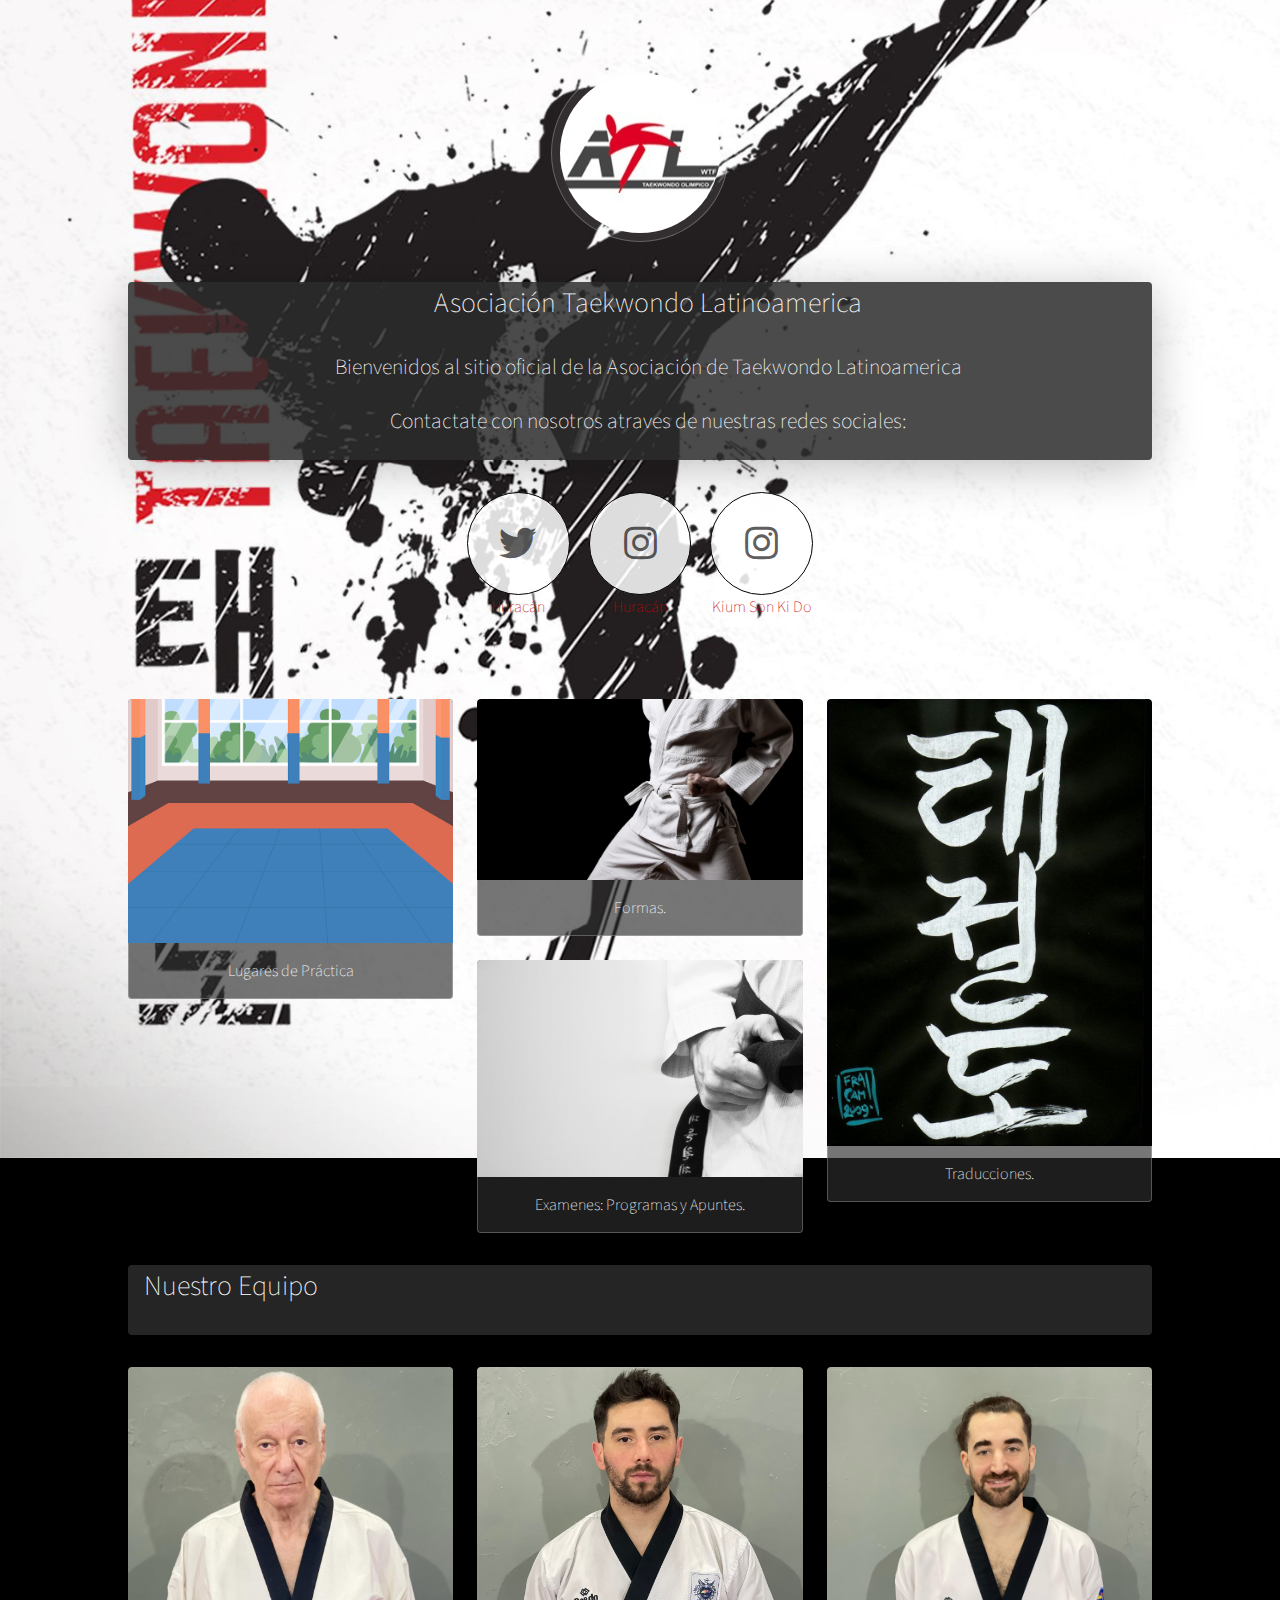
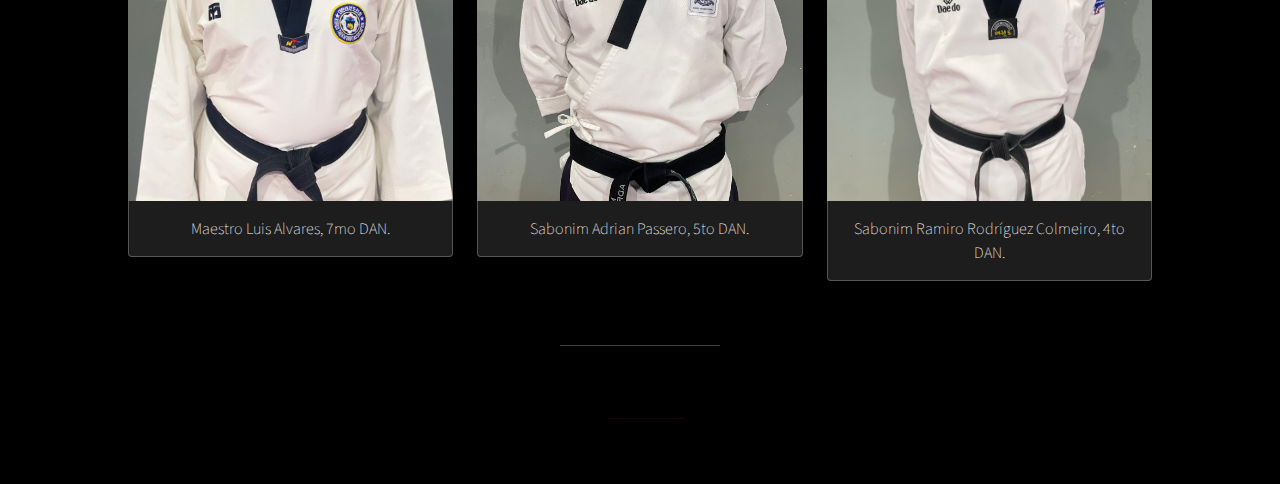
<file: index.html>
<!DOCTYPE HTML>
<!--
	Visualize by TEMPLATED
	templated.co @templatedco
	Released for free under the Creative Commons Attribution 3.0 license (templated.co/license)
-->



<html>
	<head>
		<title>Asociación Taekwondo Latinoamerica</title>
		<meta charset="utf-8" />
		<meta name="viewport" content="width=device-width, initial-scale=1" />
		<link rel="stylesheet" href="main.css" />
	</head>

	<body>

		<!-- Wrapper -->
		<div id="wrapper">

			<!-- Header -->
			<header id="header">
				<span class="avatar"><img src="./assets/logo_atl.jpg" alt="" /></span>
				<ul class="text_intro">
					<h1> <strong>Asociación Taekwondo Latinoamerica</strong></h1>
					<h2> Bienvenidos al sitio oficial de la Asociación de Taekwondo Latinoamerica</h2>
					<!-- <h4>(En construccion)</h4> -->
					<h2> Contactate con nosotros atraves de nuestras redes sociales:</h2>
				</ul>
				
				<ul class="icons">
					<li>
						<a href="https://twitter.com/TKD_Huracan" class="icon style2 fa-twitter"></a>
						<h3 class="redTextOverride"> Huracán </h3>
					</li>
					
					<li>
						<a href="https://www.instagram.com/tkdhuracan/" class="icon style2 fa-instagram"></a>
						<h3 class="redTextOverride"> Huracán </h3>
					</li>
					
					<li>
						<a href="https://www.instagram.com/taekwondokiumsonkido/" class="icon style2 fa-instagram"></a>
						<h3 class="redTextOverride"> Kium Son Ki Do </h3>
					</li>
					 
				</ul>
			</header>

				
			<section id="main">

				<section class="thumbnails">

					<div>
					
						<a href="./escuelas.html">
							<img src="./assets/dojan.jpeg" alt="" />
							<h3> Lugares de Práctica</h3>
						</a>

					</div>



					<div>

						<a href="./formas.html">
							<img src="./assets/formas.jpg" alt="" />
							<h3>Formas.</h3>
						</a>
						
						<a href="./apuntes.html">
							<img src="./assets/protocolo.jpg" alt="" />
							<h3>Examenes: Programas y Apuntes.</h3>
						</a>

					</div>
	
					<div>


						<a href="./traducciones.html">
							<img src="./assets/traducciones.jpg" alt="" />
							<h3>Traducciones.</h3>
						</a>
		
		
					</div>
	
				</section>

			</section>
			

			<!-- Header -->
			<header id="header3">
				<ul class="text_intro">
					<h1> <strong>Nuestro Equipo</strong></h1>
				</ul>
			</header>
        
        	<section id="other">
				
				<section class="thumbnails">
					<div>
						<a href="">
							<img src="./assets/Fotos/luis.jpeg" alt="" />
							<h3>Maestro Luis Alvares, 7mo DAN.</h3>
						</a>
					</div>

					<div>
						<a href="">
							<img src="./assets/Fotos/pasero.jpeg" alt="" />
							<h3>Sabonim Adrian Passero, 5to DAN.</h3>
						</a>
					</div>

					<div>
						<a href="">
							<img src="./assets/Fotos/ramiro.jpeg" alt="" />
							<h3>Sabonim Ramiro Rodríguez Colmeiro, 4to DAN.</h3>
						</a>
					</div>
					
				</section>


        	</section>       

     		<!---   
			<section id="note">
			<h3> Work in progress... Nothing more around here...  </h3>
			</section>        
			-->

			<footer id="footer">
				<p>&copy; Base template from: <a href="//templated.co">TEMPLATED</a>, their rights are right.</p>
			</footer>

    	</div>

		<!-- Scripts -->
		<script src="jquery.min.js"></script>
		<script src="jquery.poptrox.min.js"></script>
		<script src="skel.min.js"></script>
		<script src="main.js"></script>

	</body>
</html>
</file>
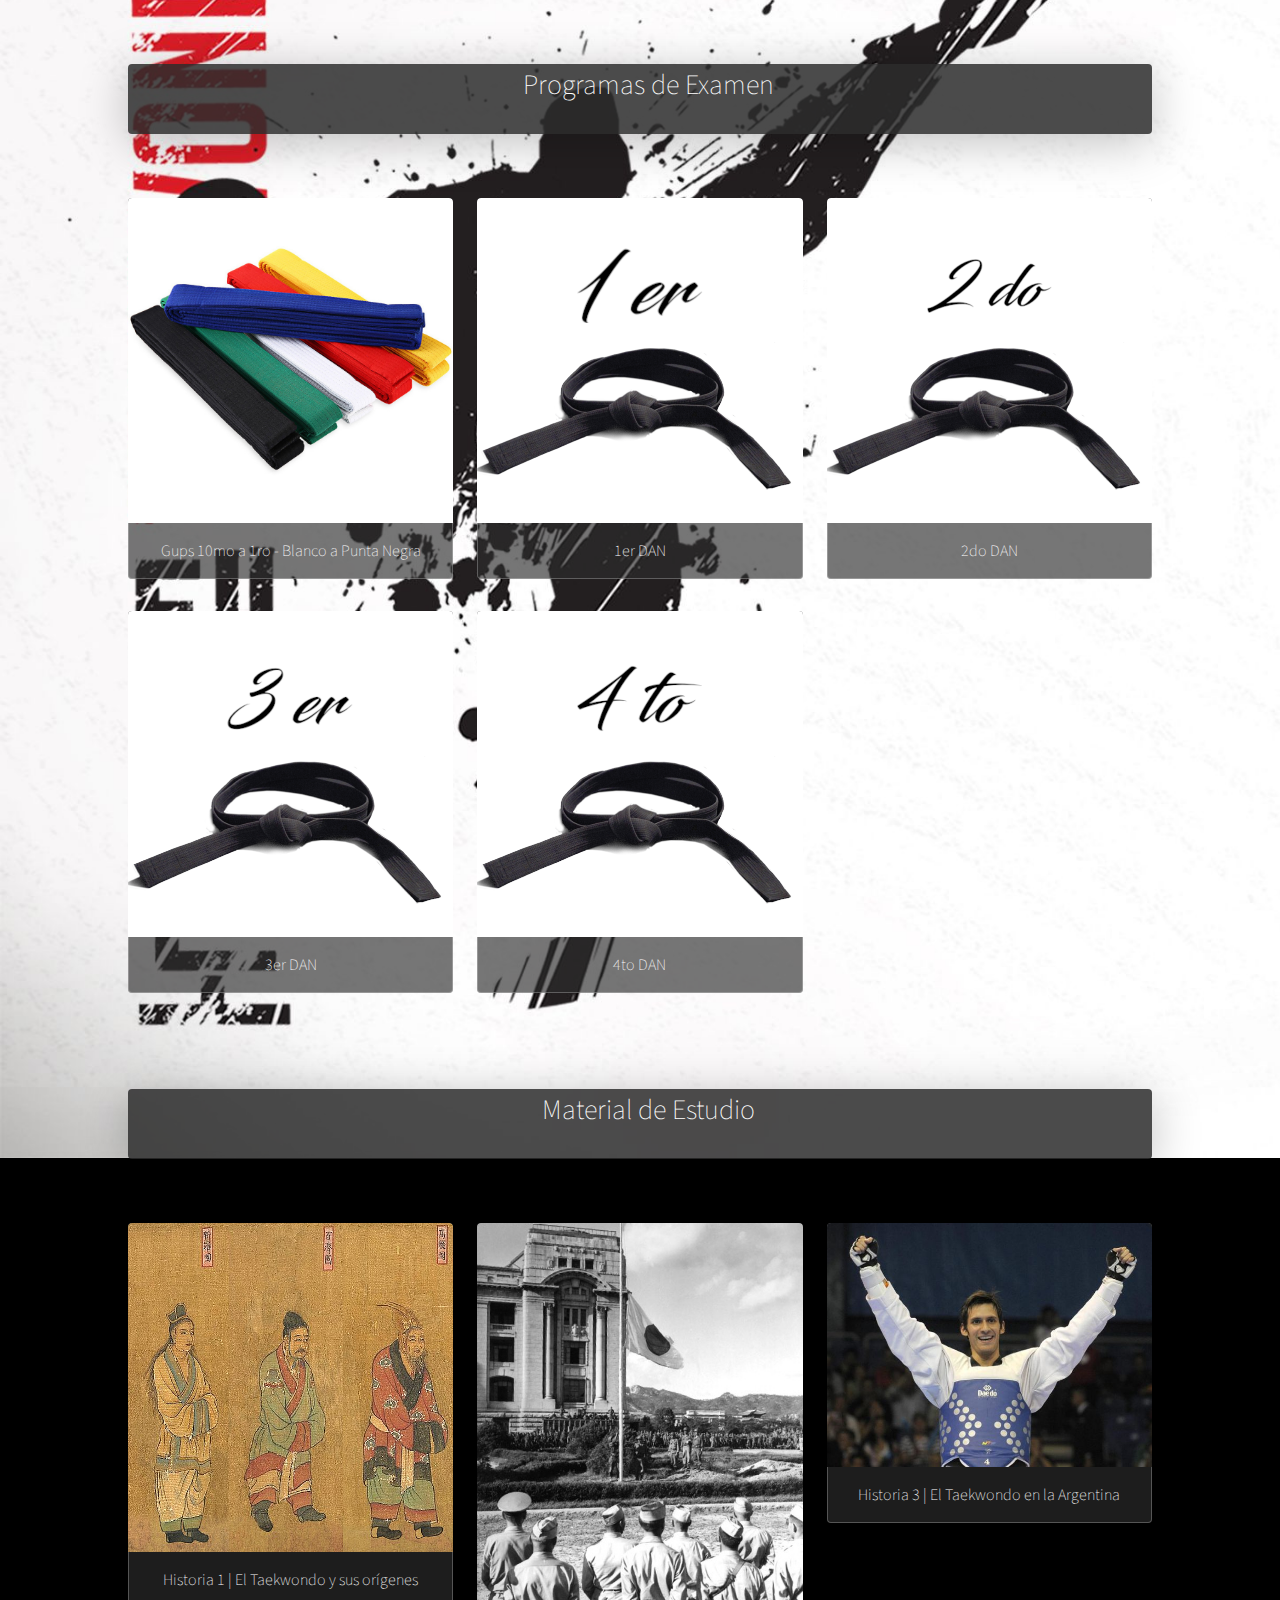
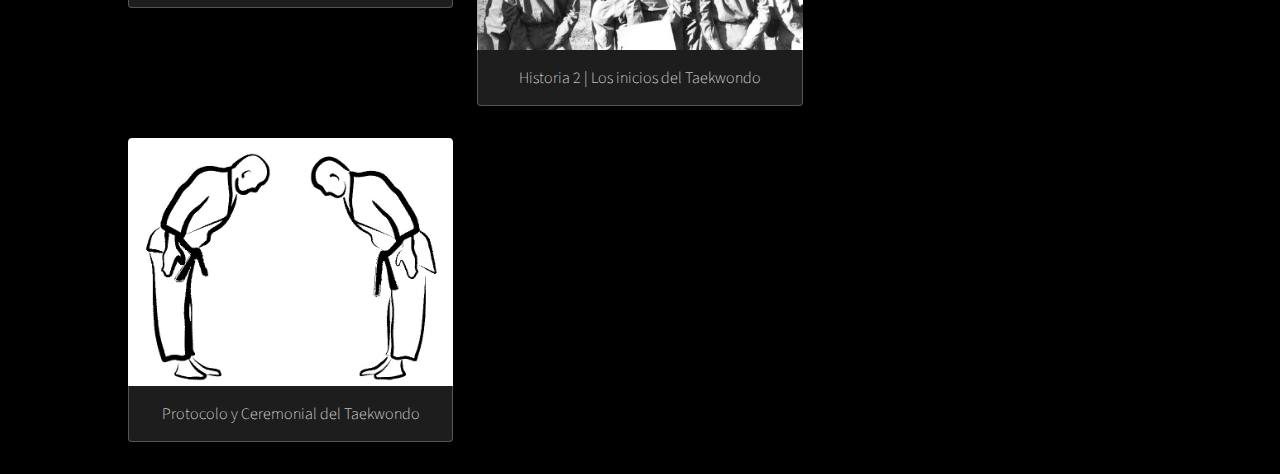
<file: apuntes.html>
<!DOCTYPE HTML>
<!--
	Visualize by TEMPLATED
	templated.co @templatedco
	Released for free under the Creative Commons Attribution 3.0 license (templated.co/license)
-->
<html>
	<head>
		<title>Asociación Taekwondo Latinoamerica</title>
		<meta charset="utf-8" />
		<meta name="viewport" content="width=device-width, initial-scale=1" />
		<link rel="stylesheet" href="main.css" />
	</head>

	<body>

		<!-- Wrapper -->
		<div id="wrapper">

			<!-- Header -->
			<header id="header">
				<ul class="text_intro">
					<h1> <strong>Programas de Examen</strong></h1>
				</ul>
			</header>
	
			<section id="main">

				<section class="thumbnails">

					<div>
						<a href="./assets/Examenes/Gups.pdf">
							<img src="./assets/cinturones_color.jpg" alt="" />
							<h3> Gups 10mo a 1ro - Blanco a Punta Negra </h3>
						</a>
					</div>
	
					<div>
						<a href="./assets/Examenes/1er DAN.pdf">
							<img src="./assets/1er_dan.png" alt="" />
							<h3> 1er DAN </h3>
						</a>
					</div>

					<div>
						<a href="./assets/Examenes/2do DAN.pdf">
							<img src="./assets/2do_dan.png" alt="" />
							<h3> 2do DAN </h3>
						</a>
					</div>

				</section>

				<section class="thumbnails">

					<div>
						<a href="./assets/Examenes/3er DAN.pdf">
							<img src="./assets/3er_dan.png" alt="" />
							<h3> 3er DAN </h3>
						</a>
					</div>

					<div>
						<a href="./assets/Examenes/4to DAN.pdf">
							<img src="./assets/4to_dan.png" alt="" />
							<h3> 4to DAN </h3>
						</a>
					</div>

				</section>



			<!-- Header -->
			<header id="header">
				<ul class="text_intro">
					<h1> <strong>Material de Estudio</strong></h1>
				</ul>
			</header>
	
			<section id="main">

				<section class="thumbnails">

					<div>
						<a href="./assets/hist_1.pdf">
							<img src="./assets/hist_1.jpg" alt="" />
							<h3> Historia 1 | El Taekwondo y sus orígenes </h3>
						</a>
					</div>
	
					<div>
						<a href="./assets/hist_2.pdf">
							<img src="./assets/hist_2.jpg" alt="" />
							<h3> Historia 2 | Los inicios del Taekwondo </h3>
						</a>
					</div>

					<div>
						<a href="./assets/hist_3.pdf">
							<img src="./assets/hist_3.jpg" alt="" />
							<h3> Historia 3 | El Taekwondo en la Argentina </h3>
						</a>
					</div>

				</section>

				<section class="thumbnails">

					<div>
						<a href="./assets/protocolo.pdf">
							<img src="./assets/ceremonial.jpg" alt="" />
							<h3> Protocolo y Ceremonial del Taekwondo </h3>
						</a>
					</div>
	
				</section>
	
	

				
			</section>
    	</div>
				

		<!-- Scripts -->
		<script src="jquery.min.js"></script>
		<script src="jquery.poptrox.min.js"></script>
		<script src="skel.min.js"></script>
		<script src="main.js"></script>

	</body>
</html>
</file>
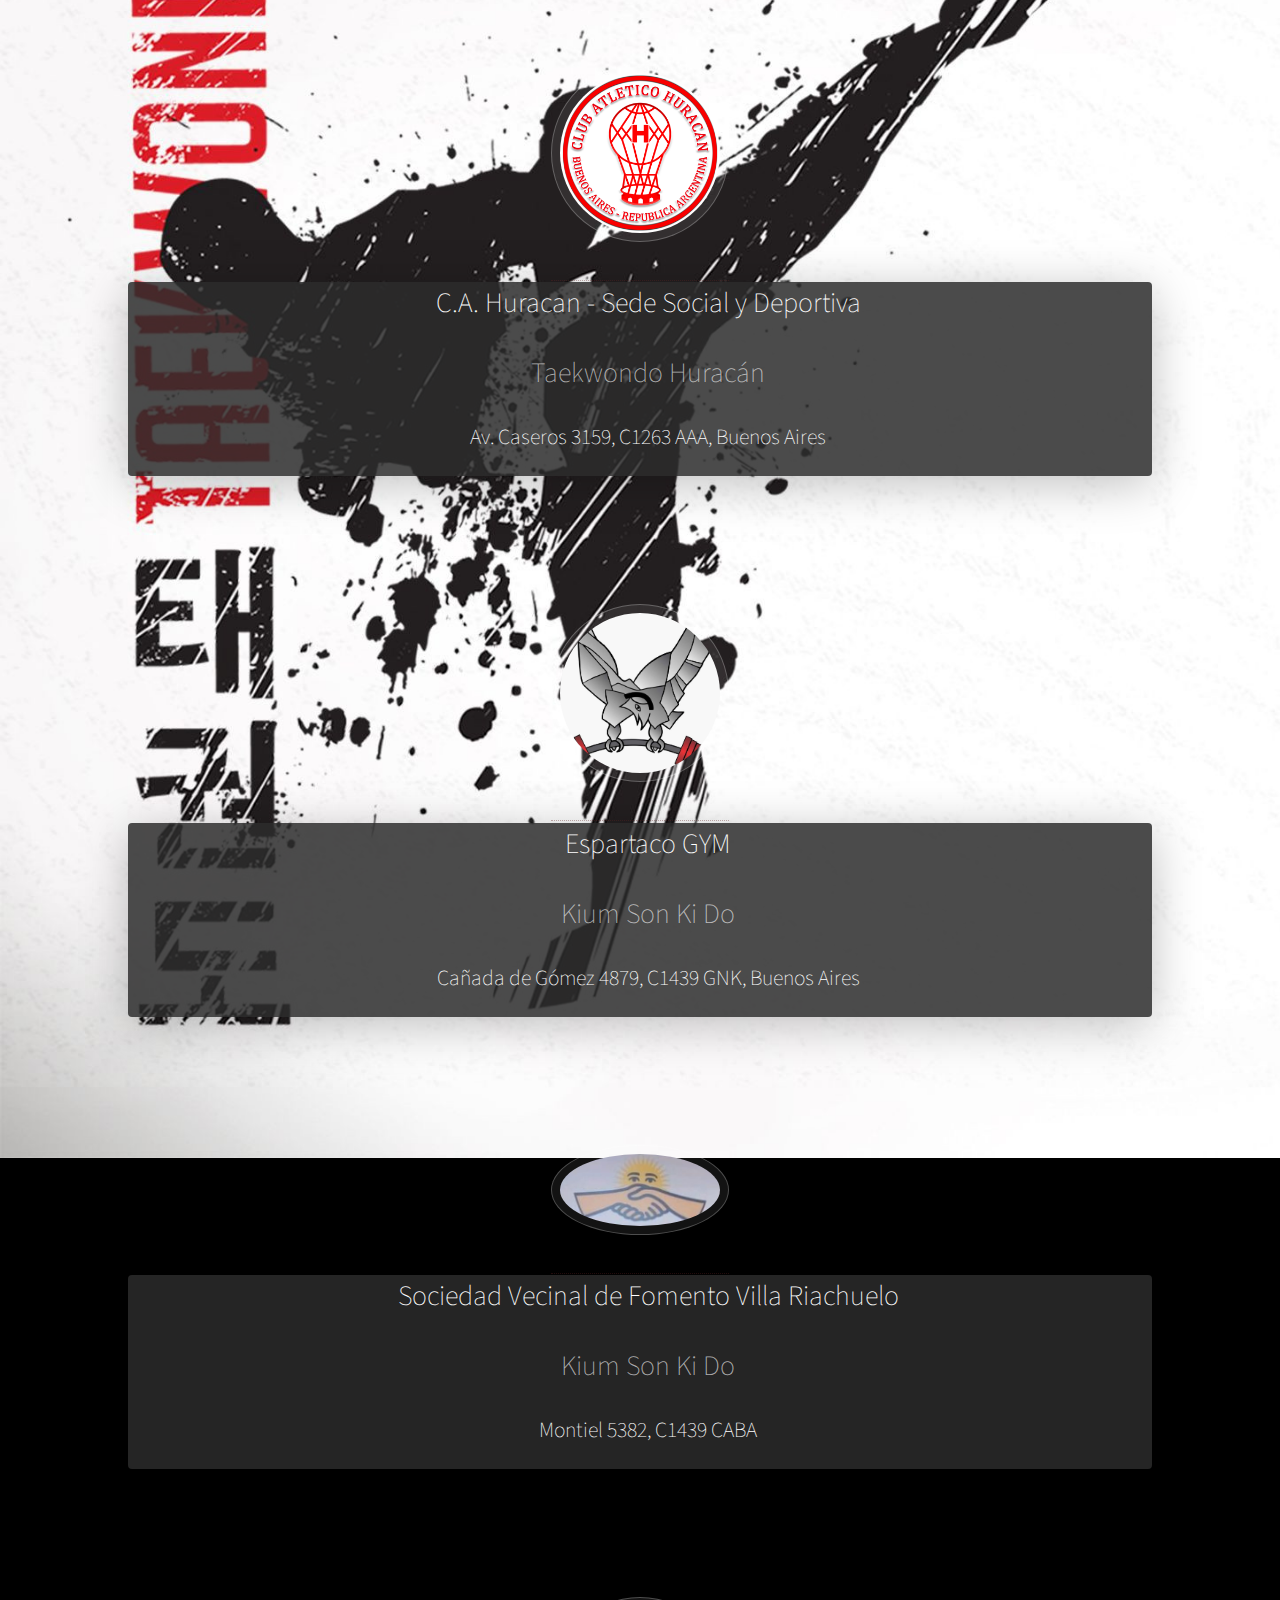
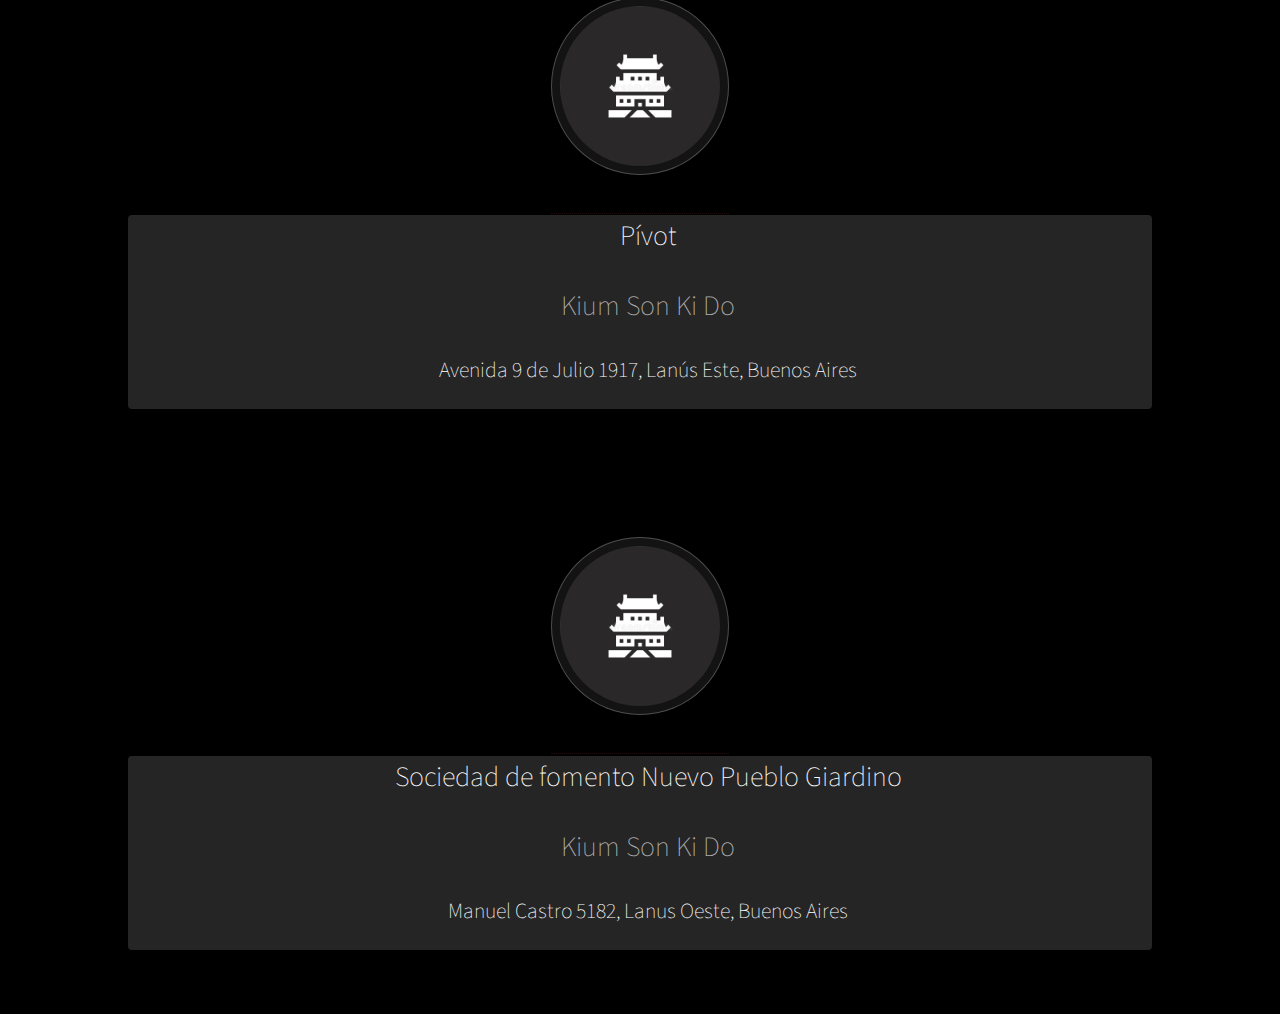
<file: escuelas.html>
<!DOCTYPE HTML>
<!--
	Visualize by TEMPLATED
	templated.co @templatedco
	Released for free under the Creative Commons Attribution 3.0 license (templated.co/license)
-->
<html>
	<head>
		<title>Asociación Taekwondo Latinoamerica</title>
		<meta charset="utf-8" />
		<meta name="viewport" content="width=device-width, initial-scale=1" />
		<link rel="stylesheet" href="main.css" />
	</head>

	<body>

		<!-- Wrapper -->
		<div id="wrapper">

			<!-- Header -->
			<header id="header">
				<a href="./escuelas/escuela_huracan.html">
				<span class="avatar"><img src="./assets/logos/CAH.png" alt="" /></span>
				<ul class="text_intro">
					<h1> <strong> C.A. Huracan - Sede Social y Deportiva</strong></h1>
					<h1> Taekwondo Huracán </h1>
					<h2> Av. Caseros 3159, C1263 AAA, Buenos Aires </h2>
				</ul>
				</a>
			</header>

			<!-- Header -->
			<header id="header">
				<a href="./escuelas/escuela_espartaco_gym.html">
				<span class="avatar"><img src="./assets/logos/espartaco.jpg" alt="" /></span>
				<ul class="text_intro">
					<h1> <strong> Espartaco GYM</strong></h1>
					<h1> Kium Son Ki Do </h1>
					<h2> Cañada de Gómez 4879, C1439 GNK, Buenos Aires </h2>
				</ul>
				</a>
			</header>

			<!-- Header -->
			<header id="header">
				<a href="./escuelas/escuela_SVFVR.html">
				<span class="avatar"><img src="./assets/logos/svfvr.jpg" alt="" /></span>
				<ul class="text_intro">
					<h1> <strong> Sociedad Vecinal de Fomento Villa Riachuelo</strong></h1>
					<h1> Kium Son Ki Do </h1>
					<h2> Montiel 5382, C1439 CABA </h2>
				</ul>
				</a>
			</header>

			<!-- Header -->
			<header id="header">
				<a href="./escuelas/escuela_Pivot.html">
				<span class="avatar"><img src="./assets/logos/dojo.jpeg" alt="" /></span>
				<ul class="text_intro">
					<h1> <strong> Pívot </strong></h1>
					<h1> Kium Son Ki Do </h1>
					<h2> Avenida 9 de Julio 1917, Lanús Este, Buenos Aires </h2>
				</ul>
				</a>
			</header>


			<!-- Header -->
			<header id="header">
				<a href="./escuelas/escuela_SFNPG.html">
				<span class="avatar"><img src="./assets/logos/dojo.jpeg" alt="" /></span>
				<ul class="text_intro">
					<h1> <strong> Sociedad de fomento Nuevo Pueblo Giardino</strong></h1>
					<h1> Kium Son Ki Do </h1>
					<h2> Manuel Castro 5182, Lanus Oeste, Buenos Aires </h2>
				</ul>
				</a>
			</header>

			

    	</div>

		<!-- Scripts -->
		<script src="jquery.min.js"></script>
		<script src="jquery.poptrox.min.js"></script>
		<script src="skel.min.js"></script>
		<script src="main.js"></script>

	</body>
</html>
</file>
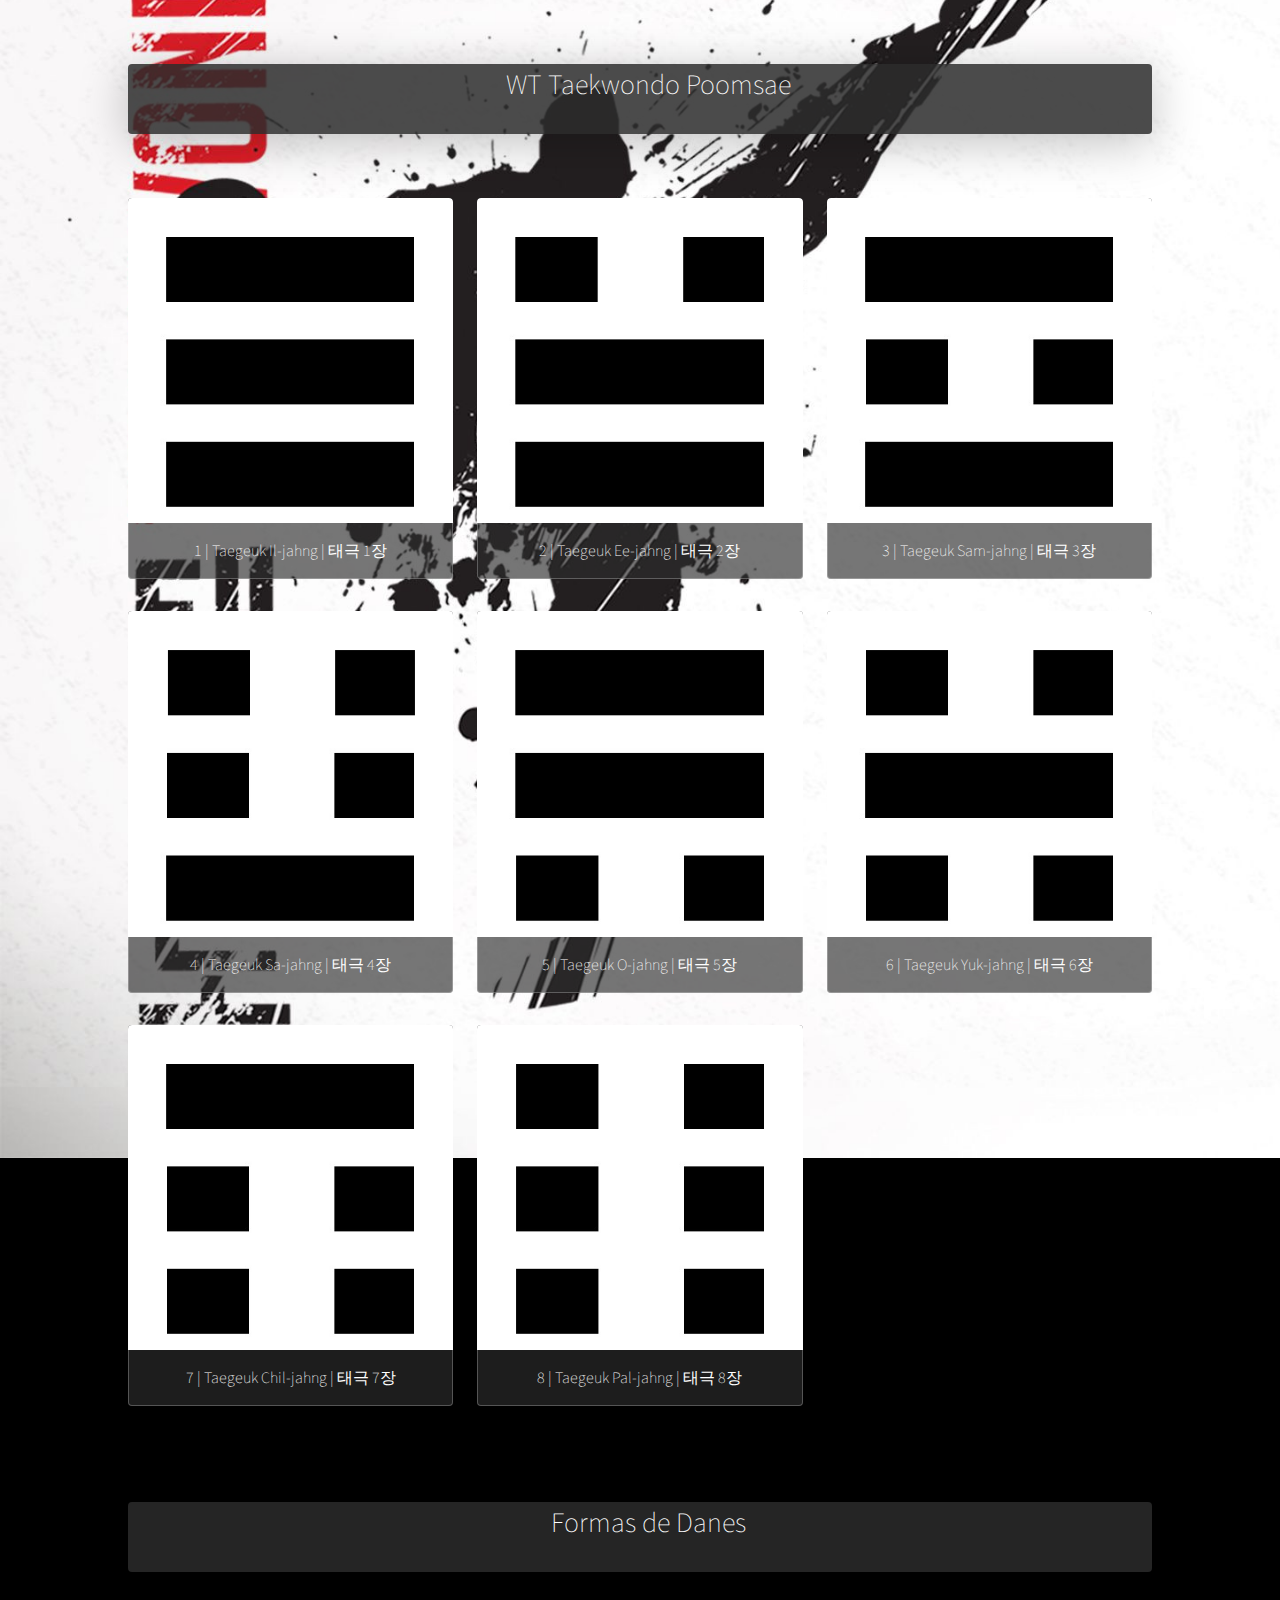
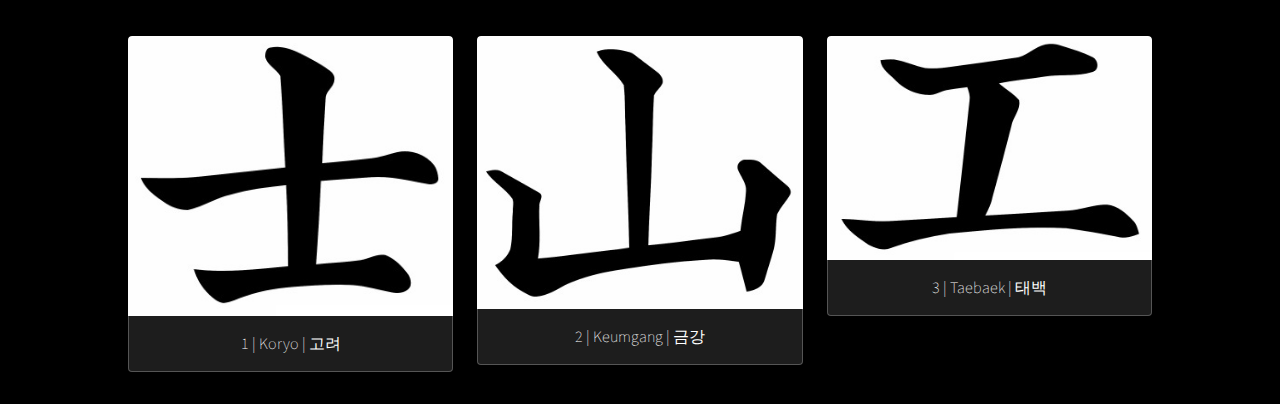
<file: formas.html>
<!DOCTYPE HTML>
<!--
	Visualize by TEMPLATED
	templated.co @templatedco
	Released for free under the Creative Commons Attribution 3.0 license (templated.co/license)
-->
<html>
	<head>
		<title>Asociación Taekwondo Latinoamerica</title>
		<meta charset="utf-8" />
		<meta name="viewport" content="width=device-width, initial-scale=1" />
		<link rel="stylesheet" href="main.css" />
	</head>

	<body>

		<!-- Wrapper -->
		<div id="wrapper">

			<!-- Header -->
			<header id="header">
				<ul class="text_intro">
					<h1> <strong>WT Taekwondo Poomsae</strong></h1>
				</ul>
				
			</header>
	
			<section id="main">

				<section class="thumbnails">

					<div>
						<a href="https://www.youtube.com/watch?v=_Twp7tL6B6I">
							<img src="./assets/forma_1.jpg" alt="" />
							<h3> 1 | Taegeuk Il-jahng | 태극 1장</h3>
						</a>
					</div>
	
					<div>
						<a href="https://www.youtube.com/watch?v=bSzJwkLpRzY">
							<img src="./assets/forma_2.jpg" alt="" />
							<h3> 2 | Taegeuk Ee-jahng | 태극 2장 </h3>
						</a>
					</div>

					<div>
						<a href="https://www.youtube.com/watch?v=aaGuL3BgKh8">
							<img src="./assets/forma_3.jpg" alt="" />
							<h3> 3 | Taegeuk Sam-jahng | 태극 3장 </h3>
						</a>
					</div>

				</section>
	
				<section class="thumbnails">
					<div>
						<a href="https://www.youtube.com/watch?v=Q66i338xIpA">
							<img src="./assets/forma_4.jpg" alt="" />
							<h3> 4 | Taegeuk Sa-jahng | 태극 4장 </h3>
						</a>
					</div>

					<div>
						<a href="https://www.youtube.com/watch?v=dncY-ALUYeg">
							<img src="./assets/forma_5.jpg" alt="" />
							<h3> 5 | Taegeuk O-jahng | 태극 5장 </h3>
						</a>
					</div>

					<div>
						<a href="https://www.youtube.com/watch?v=DcYNB-tJ3fc">
							<img src="./assets/forma_6.jpg" alt="" />
							<h3> 6 | Taegeuk Yuk-jahng | 태극 6장 </h3>
						</a>
					</div>
				
				</section>

				<section class="thumbnails">

					<div>
						<a href="https://www.youtube.com/watch?v=d9tx9bls8TA">
							<img src="./assets/forma_7.jpg" alt="" />
							<h3> 7 | Taegeuk Chil-jahng | 태극 7장 </h3>
						</a>
					</div>

					<div>
						<a href="https://www.youtube.com/watch?v=BVdl68HPaHQ">
							<img src="./assets/forma_8.jpg" alt="" />
							<h3> 8 | Taegeuk Pal-jahng | 태극 8장 </h3>
						</a>
					</div>
	
			</section>


			<!-- Header -->
			<header id="header">
				<ul class="text_intro">
					<h1> <strong>Formas de Danes</strong></h1>			
				</ul>
				
			</header>
	
			<section id="main">

				<section class="thumbnails">

					<div>
						<a href="https://www.youtube.com/watch?v=mGa60JDtWmg">
							<img src="./assets/Koryo.jpg" alt="" />
							<h3> 1 | Koryo | 고려</h3>
						</a>
					</div>
	
					<div>
						<a href="https://www.youtube.com/watch?v=CRGVSOmaQaY">
							<img src="./assets/Keumgang.jpg" alt="" />
							<h3> 2 | Keumgang | 금강</h3>
						</a>
					</div>

					<div>
						<a href="https://www.youtube.com/watch?v=Q4dYdFRbE4U">
							<img src="./assets/Taebaek.jpg" alt="" />
							<h3> 3 | Taebaek | 태백</h3>
						</a>
					</div>

				</section>
	
			</section>


    	</div>

				

		<!-- Scripts -->
		<script src="jquery.min.js"></script>
		<script src="jquery.poptrox.min.js"></script>
		<script src="skel.min.js"></script>
		<script src="main.js"></script>

	</body>
</html>
</file>
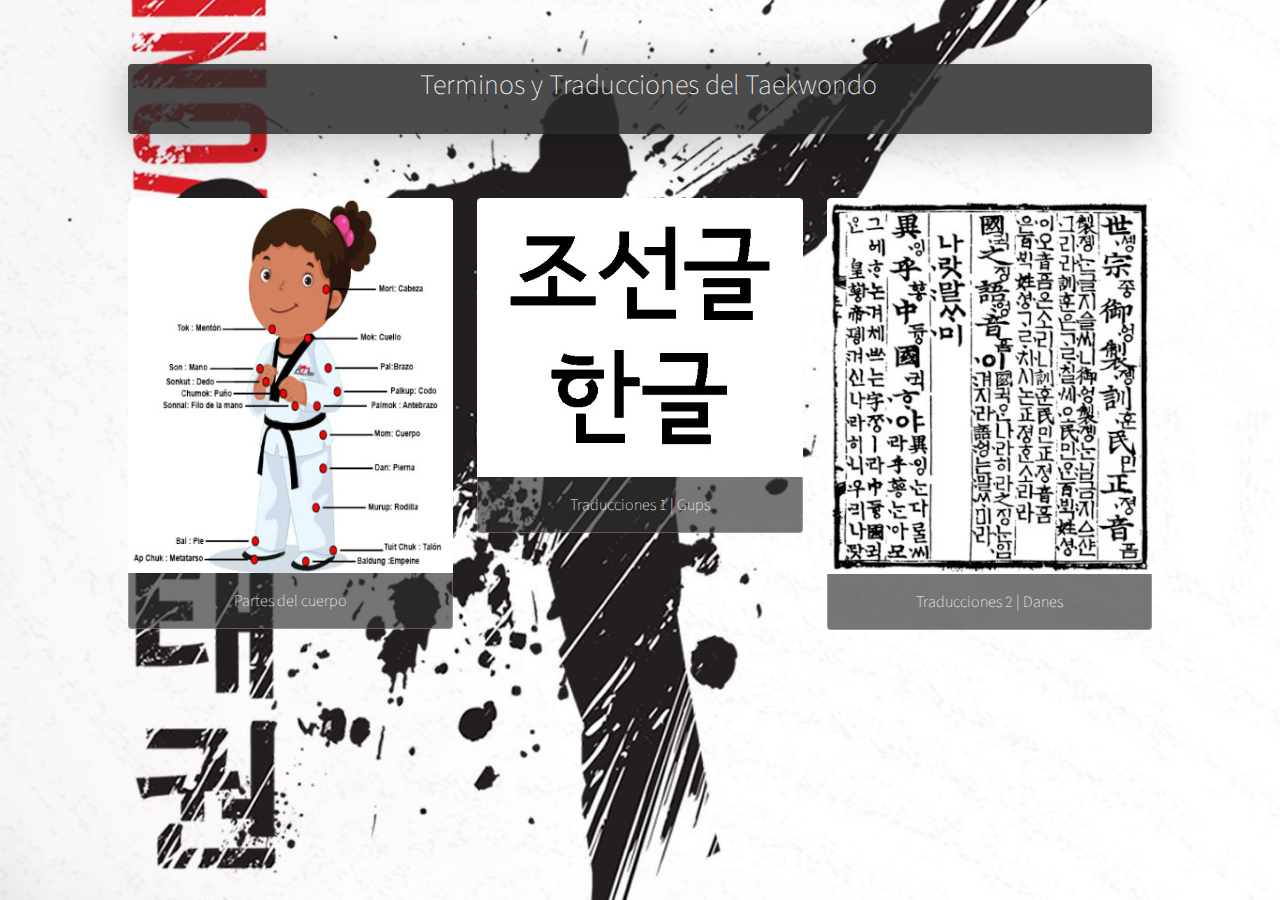
<file: traducciones.html>
<!DOCTYPE HTML>
<!--
	Visualize by TEMPLATED
	templated.co @templatedco
	Released for free under the Creative Commons Attribution 3.0 license (templated.co/license)
-->
<html>
	<head>
		<title>Asociación Taekwondo Latinoamerica</title>
		<meta charset="utf-8" />
		<meta name="viewport" content="width=device-width, initial-scale=1" />
		<link rel="stylesheet" href="main.css" />
	</head>

	<body>

		<!-- Wrapper -->
		<div id="wrapper">

			<!-- Header -->
			<header id="header">
				<ul class="text_intro">
					<h1> <strong>Terminos y Traducciones del Taekwondo</strong></h1>
				</ul>
			</header>
	
			<section id="main">

				<section class="thumbnails">

					<div>
						<a href="./assets/traducciones_cuerpo.pdf">
							<img src="./assets/traducciones_cuerpo.jpg" alt="" />
							<h3> Partes del cuerpo </h3>
						</a>
					</div>
	
					<div>
						<a href="./assets/traducciones_1.pdf">
							<img src="./assets/traducciones_1.jpg" alt="" />
							<h3> Traducciones 1 | Gups </h3>
						</a>
					</div>

					<div>
						<a href="./assets/traducciones_2.pdf">
							<img src="./assets/traducciones_2.jpg" alt="" />
							<h3> Traducciones 2 | Danes </h3>
						</a>
					</div>

				</section>

	
	

				
			</section>
    	</div>
				

		<!-- Scripts -->
		<script src="jquery.min.js"></script>
		<script src="jquery.poptrox.min.js"></script>
		<script src="skel.min.js"></script>
		<script src="main.js"></script>

	</body>
</html>
</file>
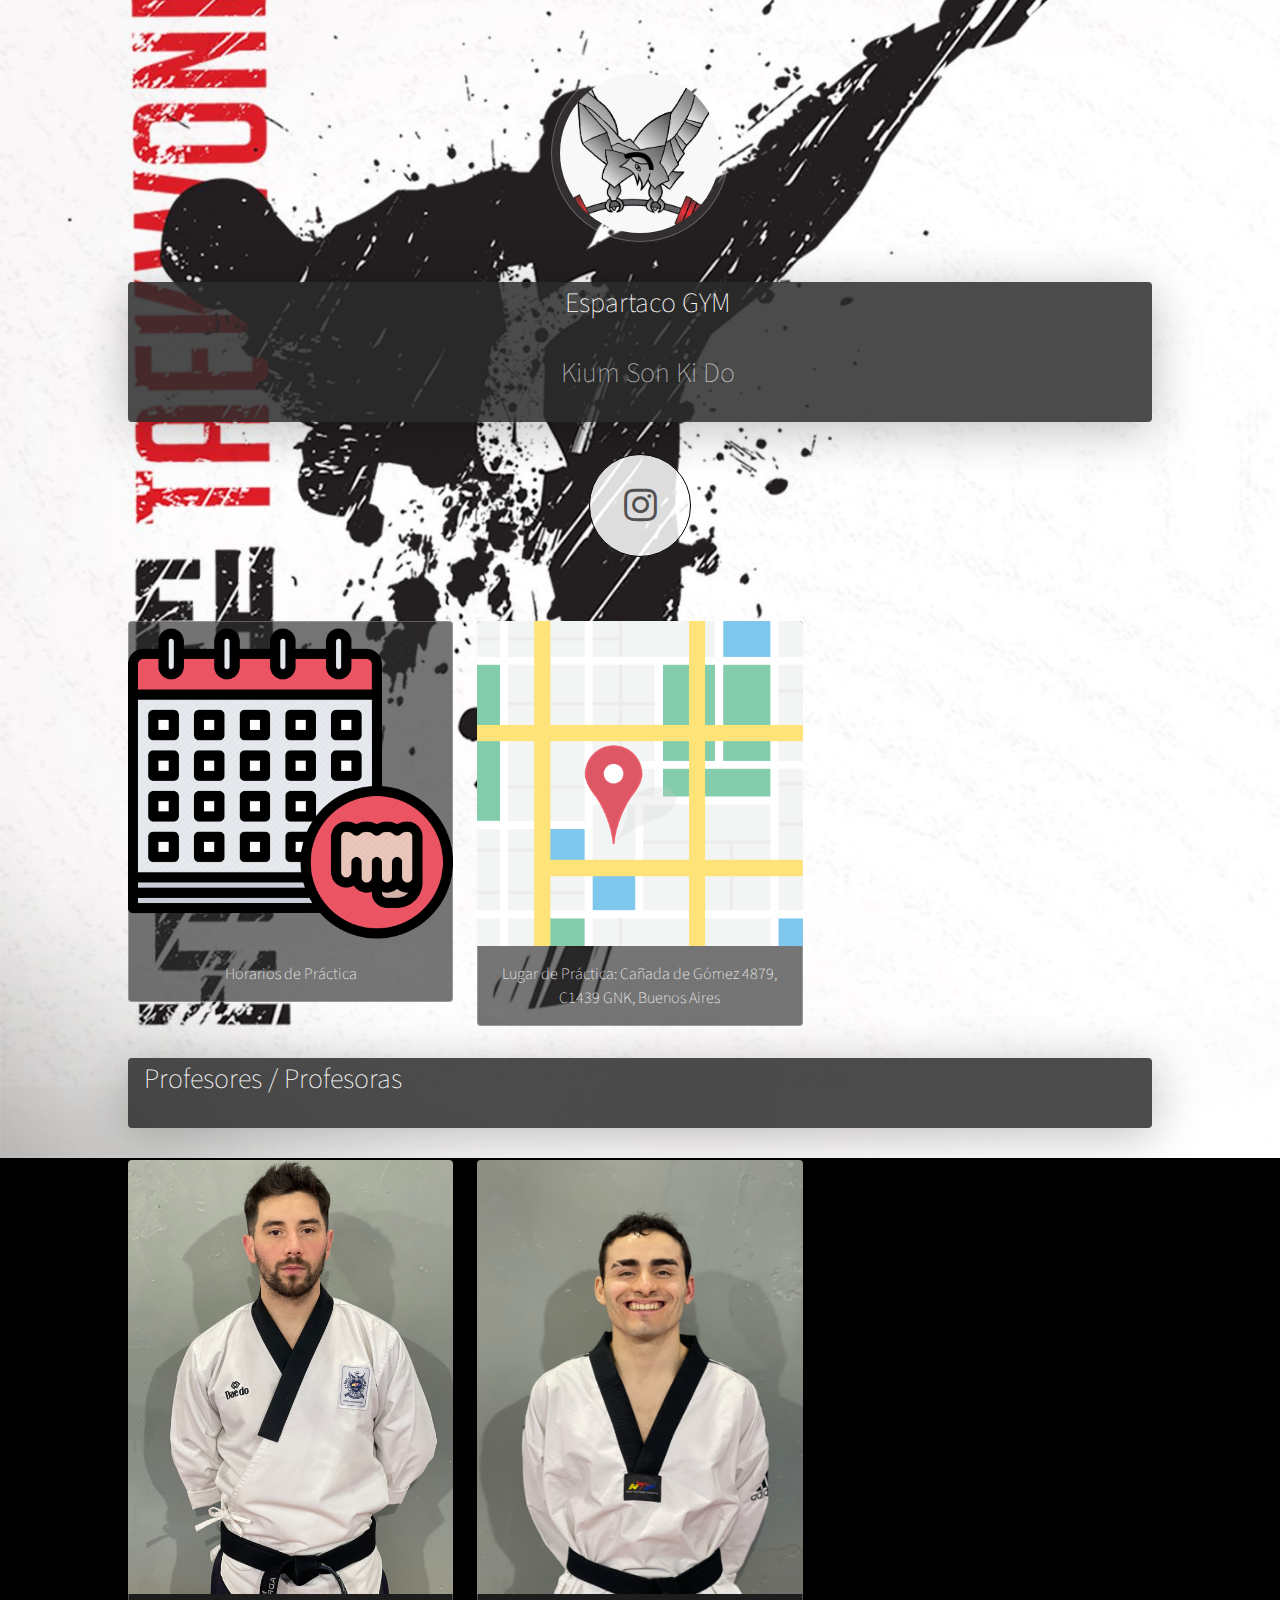
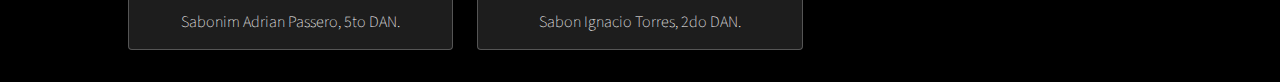
<file: escuelas/escuela_espartaco_gym.html>
<!DOCTYPE HTML>
<!--
	Visualize by TEMPLATED
	templated.co @templatedco
	Released for free under the Creative Commons Attribution 3.0 license (templated.co/license)
-->
<html>
	<head>
		<title>Asociación Taekwondo Latinoamerica</title>
		<meta charset="utf-8" />
		<meta name="viewport" content="width=device-width, initial-scale=1" />
		<link rel="stylesheet" href="../main.css" />
	</head>

	<body>

		<!-- Wrapper -->
		<div id="wrapper">

			<!-- Header -->
			<header id="header">
				<span class="avatar"><img src="../assets/logos/espartaco.jpg" alt="" /></span>
				<ul class="text_intro">
					<h1> <strong> Espartaco GYM </strong></h1>
					<h1> Kium Son Ki Do </h1>
					<!-- <h2> Redes Sociales:</h2> -->
				</ul>
				
				<ul class="icons">
					<li><a href="https://www.instagram.com/taekwondokiumsonkido/" class="icon style2 fa-instagram"><span class="label">Instagram</span></a></li>
					<!-- <li><a href="https://twitter.com/" class="icon style2 fa-twitter"><span class="label">Twitter</span></a></li> -->
				</ul>
			</header>
	
			<section id="main">

				<section class="thumbnails">

					<div>
					
						<a href="../assets/horarios/horarios_espartaco_gym.jpg">
							<img src="../assets/calendario.png" alt="" />
							<h3> Horarios de Práctica</h3>
						</a>


					</div>
	
					<div>
					
						<a href="https://goo.gl/maps/hFb3KyCmqEWeRf1K6">
							<img src="../assets/mapa.png" alt="" />
							<h3> Lugar de Práctica: Cañada de Gómez 4879, C1439 GNK, Buenos Aires </h3>
						</a>


					</div>
	

				
			</section>

			<!-- Header -->
			<header id="header3">
				<ul class="text_intro">
					<h1> <strong>Profesores / Profesoras</strong></h1>
				</ul>
			</header>
        
        	<section id="other">
				
				<section class="thumbnails">

					<div>
						<a href="">
							<img src="../assets/Fotos/pasero.jpeg" alt="" />
							<h3>Sabonim Adrian Passero, 5to DAN.</h3>
						</a>
					</div>


					<div>
						<a href="">
							<img src="../assets/Fotos/nacho.jpeg" alt="" />
							<h3>Sabon Ignacio Torres, 2do DAN.</h3>
						</a>
					</div>

					
				</section>


        	</section>       


    	</div>


		<!-- Scripts -->
		<script src="../jquery.min.js"></script>
		<script src="../jquery.poptrox.min.js"></script>
		<script src="../skel.min.js"></script>
		<script src="../main.js"></script>

	</body>
</html>
</file>
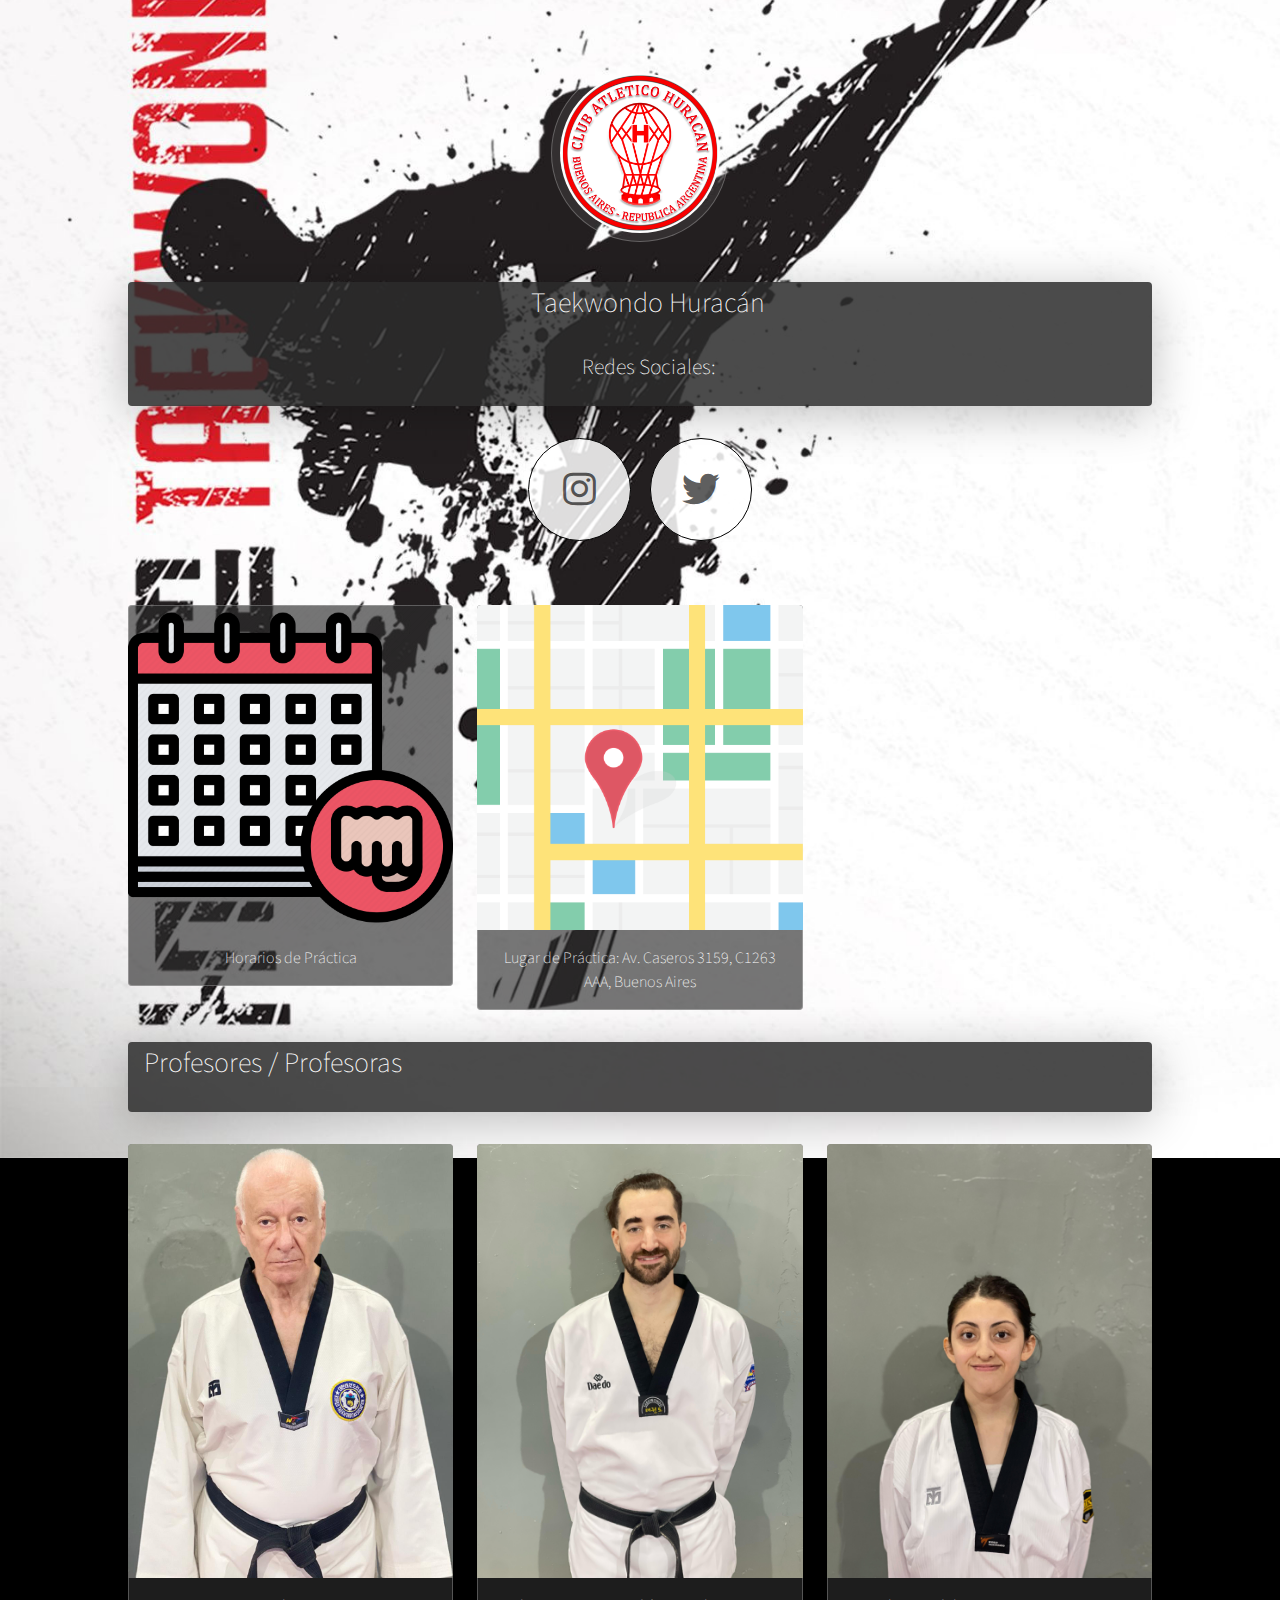
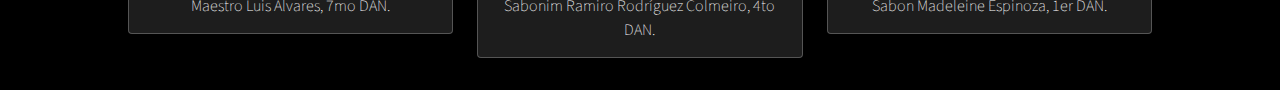
<file: escuelas/escuela_huracan.html>
<!DOCTYPE HTML>
<!--
	Visualize by TEMPLATED
	templated.co @templatedco
	Released for free under the Creative Commons Attribution 3.0 license (templated.co/license)
-->
<html>
	<head>
		<title>Asociación Taekwondo Latinoamerica</title>
		<meta charset="utf-8" />
		<meta name="viewport" content="width=device-width, initial-scale=1" />
		<link rel="stylesheet" href="../main.css" />
	</head>

	<body>

		<!-- Wrapper -->
		<div id="wrapper">

			<!-- Header -->
			<header id="header">
				<span class="avatar"><img src="../assets/logos/CAH.png" alt="" /></span>
				<ul class="text_intro">
					<h1> <strong>Taekwondo Huracán</strong></h1>
					<h2> Redes Sociales:</h2>
				</ul>
				
				<ul class="icons">
					<li><a href="https://www.instagram.com/tkdhuracan/" class="icon style2 fa-instagram"><span class="label">Instagram</span></a></li>
					<li><a href="https://twitter.com/TKD_Huracan" class="icon style2 fa-twitter"><span class="label">Twitter</span></a></li>
				</ul>
			</header>
	
			<section id="main">

				<section class="thumbnails">

					<div>
					
						<a href="../assets/horarios/horarios_huracan.jpg">
							<img src="../assets/calendario.png" alt="" />
							<h3> Horarios de Práctica</h3>
						</a>


					</div>
	
					<div>
					
						<a href="https://goo.gl/maps/ta28JYs56kSNZAmq6">
							<img src="../assets/mapa.png" alt="" />
							<h3> Lugar de Práctica: Av. Caseros 3159, C1263 AAA, Buenos Aires </h3>
						</a>


					</div>
	

				
			</section>

			<!-- Header -->
			<header id="header3">
				<ul class="text_intro">
					<h1> <strong>Profesores / Profesoras</strong></h1>
				</ul>
			</header>
        
        	<section id="other">
				
				<section class="thumbnails">
					<div>
						<a href="">
							<img src="../assets/Fotos/luis.jpeg" alt="" />
							<h3>Maestro Luis Alvares, 7mo DAN.</h3>
						</a>
					</div>

					<div>
						<a href="">
							<img src="../assets/Fotos/ramiro.jpeg" alt="" />
							<h3>Sabonim Ramiro Rodríguez Colmeiro, 4to DAN.</h3>
						</a>
					</div>

					<div>
						<a href="">
							<img src="../assets/Fotos/made.jpeg" alt="" />
							<h3>Sabon Madeleine Espinoza,  1er DAN.</h3>
						</a>
					</div>
					
				</section>


        	</section>       


    	</div>


		<!-- Scripts -->
		<script src="../jquery.min.js"></script>
		<script src="../jquery.poptrox.min.js"></script>
		<script src="../skel.min.js"></script>
		<script src="../main.js"></script>

	</body>
</html>
</file>
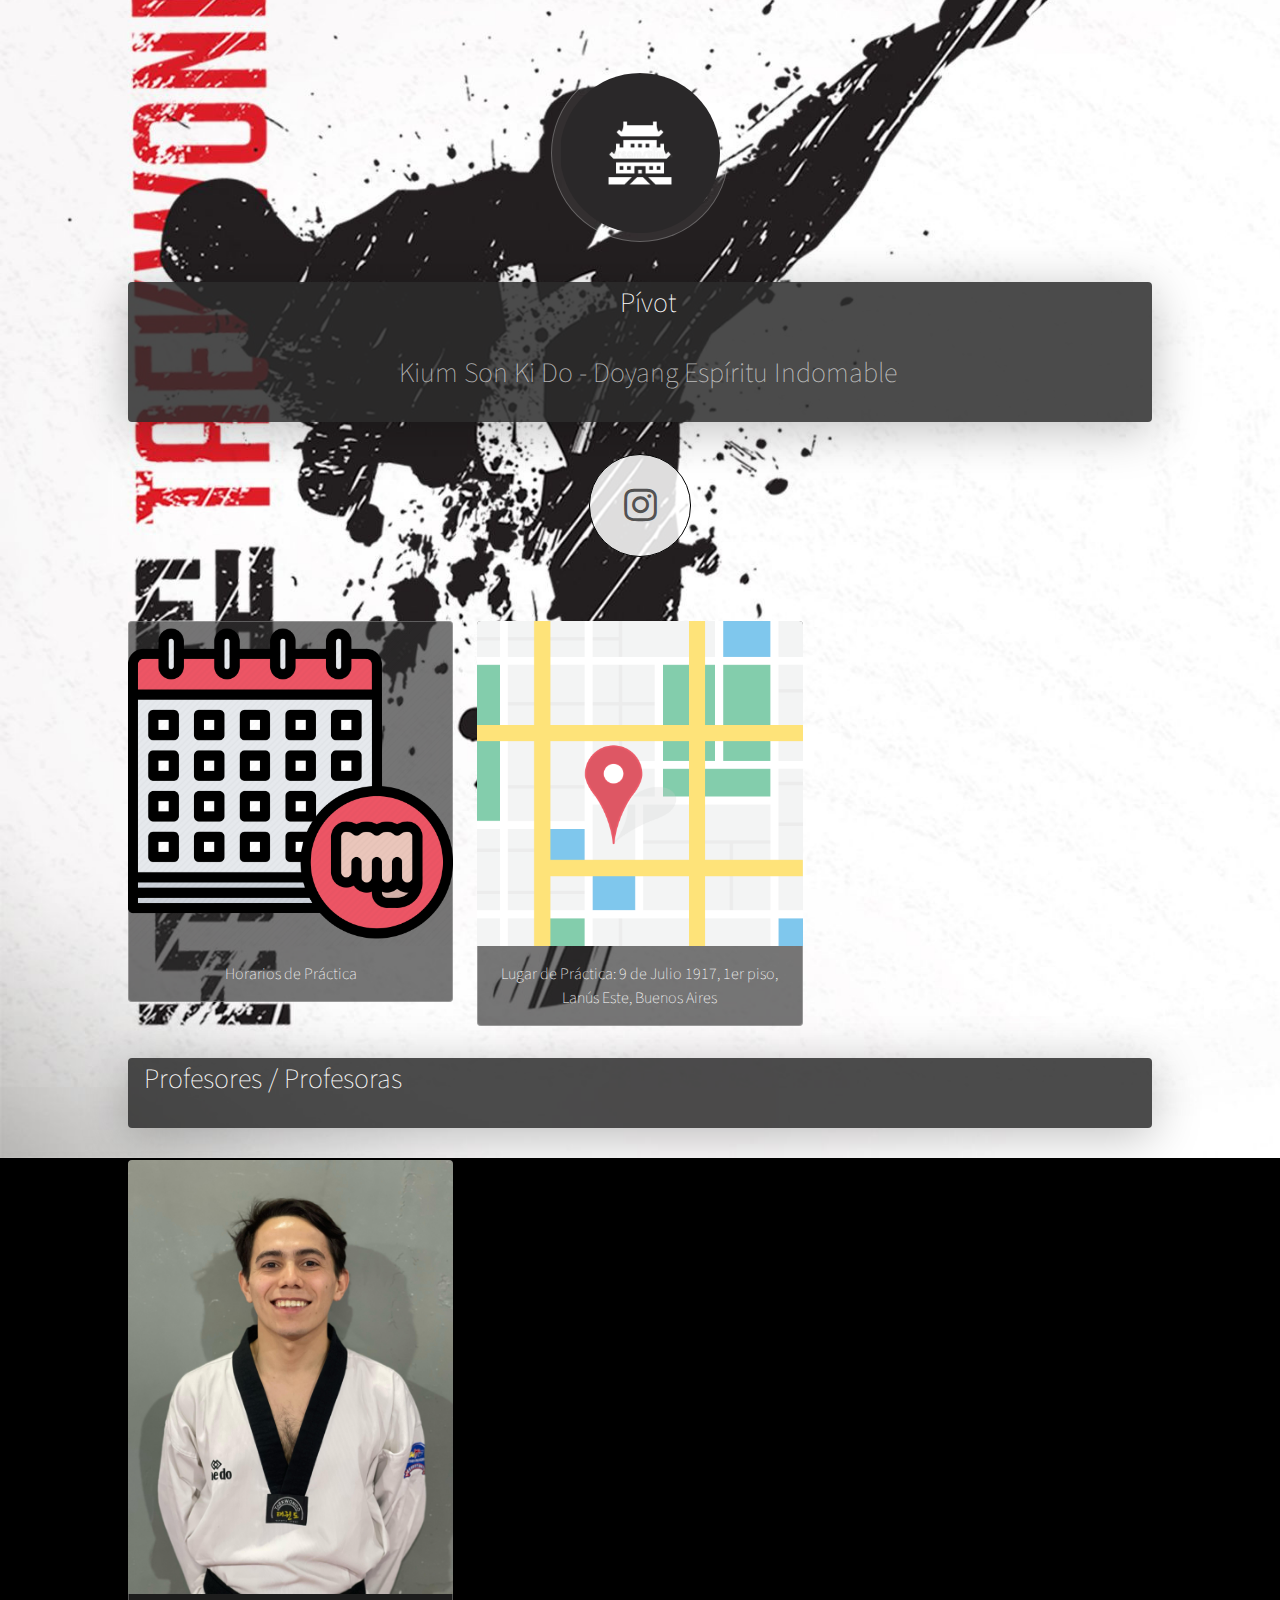
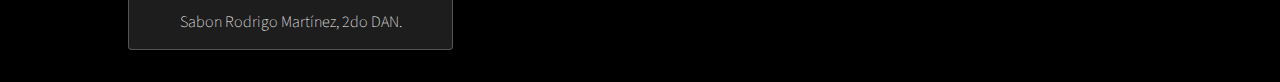
<file: escuelas/escuela_Pivot.html>
<!DOCTYPE HTML>
<!--
	Visualize by TEMPLATED
	templated.co @templatedco
	Released for free under the Creative Commons Attribution 3.0 license (templated.co/license)
-->
<html>
	<head>
		<title>Asociación Taekwondo Latinoamerica</title>
		<meta charset="utf-8" />
		<meta name="viewport" content="width=device-width, initial-scale=1" />
		<link rel="stylesheet" href="../main.css" />
	</head>

	<body>

		<!-- Wrapper -->
		<div id="wrapper">

			<!-- Header -->
			<header id="header">
				<span class="avatar"><img src="../assets/logos/dojo.jpeg" alt="" /></span>
				<ul class="text_intro">
					<h1> <strong> Pívot </strong></h1>
					<h1> Kium Son Ki Do - Doyang Espíritu Indomable </h1>
					<!-- <h2> Redes Sociales:</h2> -->
				</ul>
				
				<ul class="icons">
					<li><a href="https://www.instagram.com/taekwondokiumsonkido/" class="icon style2 fa-instagram"><span class="label">Instagram</span></a></li>
					<!-- <li><a href="https://twitter.com/" class="icon style2 fa-twitter"><span class="label">Twitter</span></a></li> -->
				</ul>
				
			</header>
	
			<section id="main">

				<section class="thumbnails">

					<div>
					
						<a href="../assets/horarios/horarios_Pivot.jpg">
							<img src="../assets/calendario.png" alt="" />
							<h3> Horarios de Práctica</h3>
						</a>


					</div>
	
					<div>
					
						<a href="https://goo.gl/maps/3aqNEupj5CEaznXM9">
							<img src="../assets/mapa.png" alt="" />
							<h3> Lugar de Práctica: 9 de Julio 1917, 1er piso, Lanús Este, Buenos Aires </h3>
						</a>


					</div>
	

				
			</section>

			<!-- Header -->
			<header id="header3">
				<ul class="text_intro">
					<h1> <strong>Profesores / Profesoras</strong></h1>
				</ul>
			</header>
        
        	<section id="other">
				
				<section class="thumbnails">
					<div>
						<a href="">
							<img src="../assets/Fotos/rodri.jpeg" alt="" />
							<h3>Sabon Rodrigo Martínez, 2do DAN.</h3>
						</a>
					</div>

					
				</section>


        	</section>       


    	</div>


		<!-- Scripts -->
		<script src="../jquery.min.js"></script>
		<script src="../jquery.poptrox.min.js"></script>
		<script src="../skel.min.js"></script>
		<script src="../main.js"></script>

	</body>
</html>
</file>
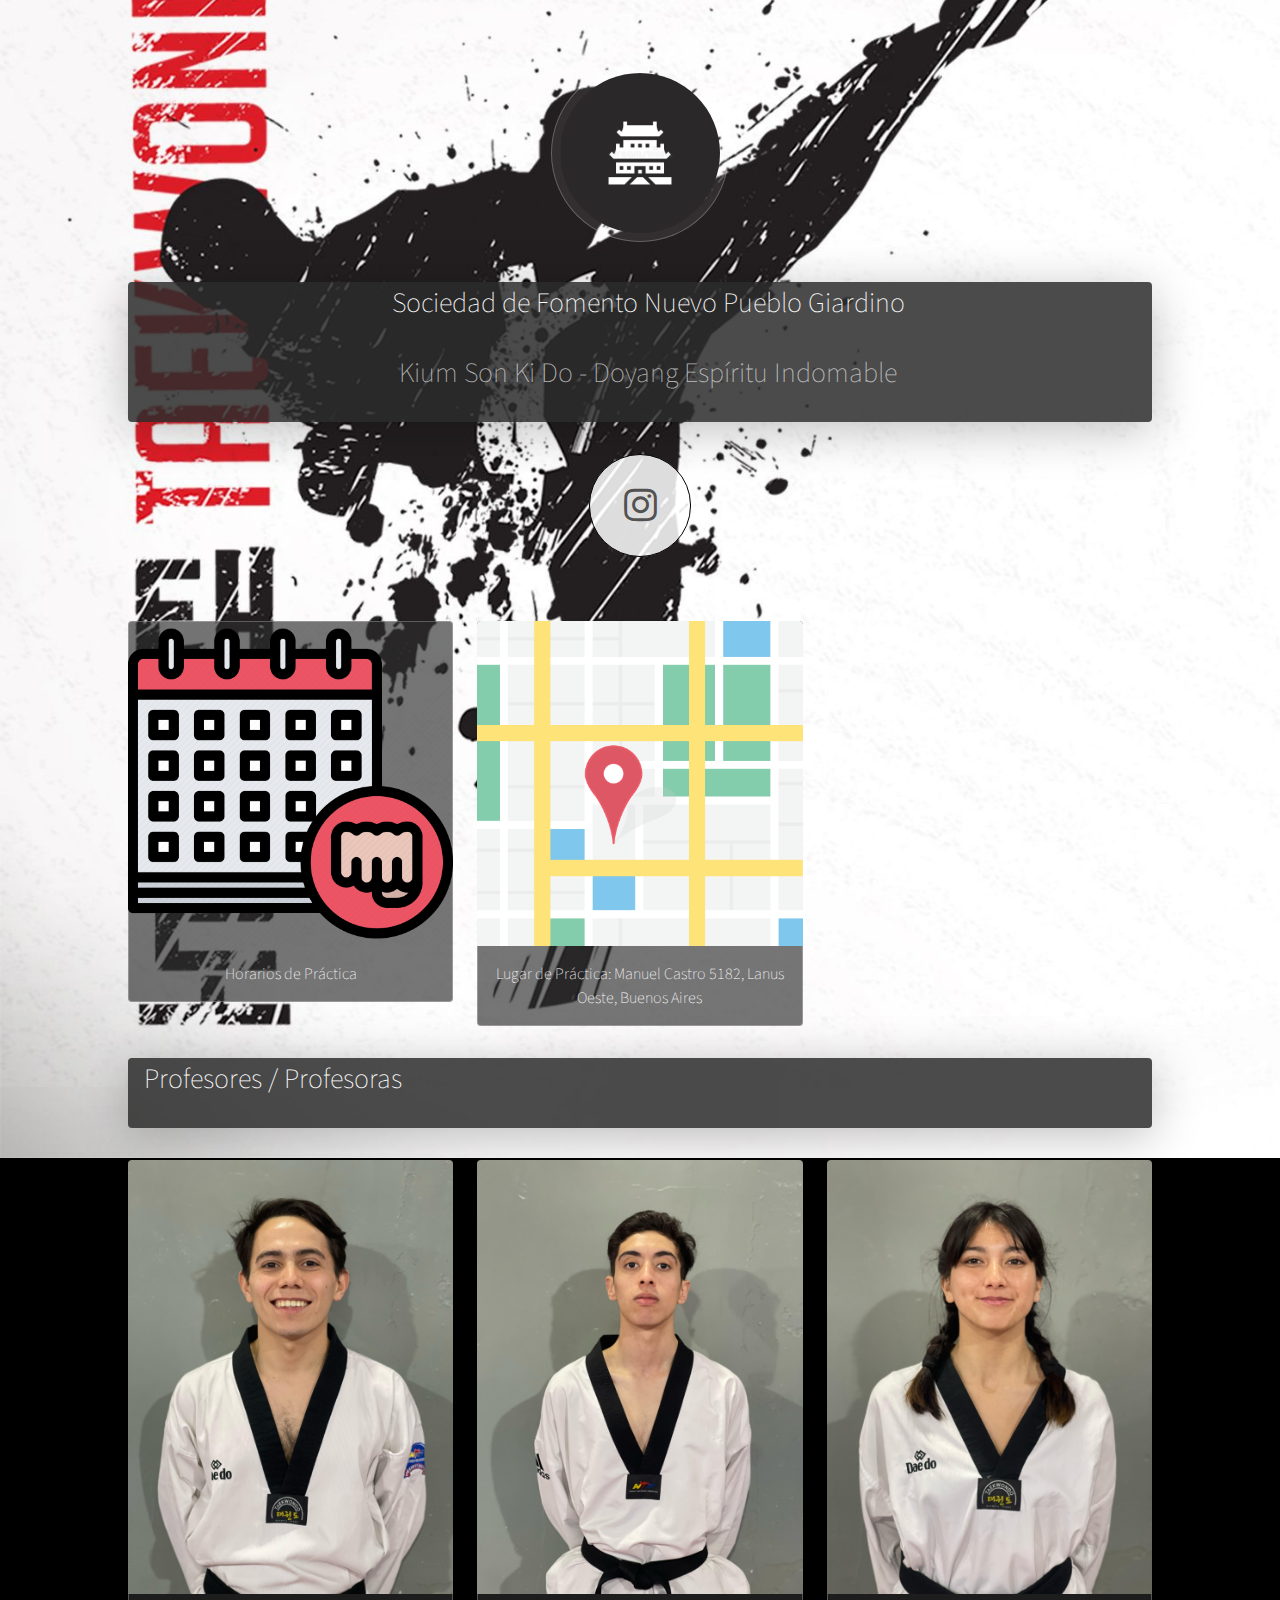
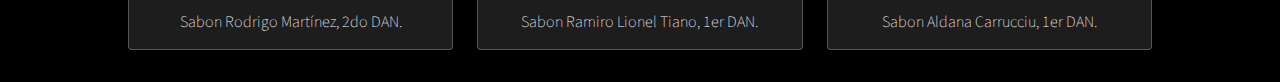
<file: escuelas/escuela_SFNPG.html>
<!DOCTYPE HTML>
<!--
	Visualize by TEMPLATED
	templated.co @templatedco
	Released for free under the Creative Commons Attribution 3.0 license (templated.co/license)
-->
<html>
	<head>
		<title>Asociación Taekwondo Latinoamerica</title>
		<meta charset="utf-8" />
		<meta name="viewport" content="width=device-width, initial-scale=1" />
		<link rel="stylesheet" href="../main.css" />
	</head>

	<body>

		<!-- Wrapper -->
		<div id="wrapper">

			<!-- Header -->
			<header id="header">
				<span class="avatar"><img src="../assets/logos/dojo.jpeg" alt="" /></span>
				<ul class="text_intro">
					<h1> <strong> Sociedad de Fomento Nuevo Pueblo Giardino</strong></h1>
					<h1> Kium Son Ki Do - Doyang Espíritu Indomable </h1>
					<!-- <h2> Redes Sociales:</h2> -->
				</ul>
				
				<ul class="icons">
					<li><a href="https://www.instagram.com/taekwondokiumsonkido/" class="icon style2 fa-instagram"><span class="label">Instagram</span></a></li>
					<!-- <li><a href="https://twitter.com/" class="icon style2 fa-twitter"><span class="label">Twitter</span></a></li> -->
				</ul>
			</header>
	
			<section id="main">

				<section class="thumbnails">

					<div>
					
						<a href="../assets/horarios/horarios_SFNPG.jpg">
							<img src="../assets/calendario.png" alt="" />
							<h3> Horarios de Práctica</h3>
						</a>


					</div>
	
					<div>
					
						<a href="https://goo.gl/maps/vBAF5uyMM4hdbExb9">
							<img src="../assets/mapa.png" alt="" />
							<h3> Lugar de Práctica: Manuel Castro 5182, Lanus Oeste, Buenos Aires </h3>
						</a>


					</div>
	

				
			</section>

			<!-- Header -->
			<header id="header3">
				<ul class="text_intro">
					<h1> <strong>Profesores / Profesoras</strong></h1>
				</ul>
			</header>
        
        	<section id="other">
				
				<section class="thumbnails">

					<div>
						<a href="">
							<img src="../assets/Fotos/rodri.jpeg" alt="" />
							<h3>Sabon Rodrigo Martínez, 2do DAN.</h3>
						</a>
					</div>

					<div>
						<a href="">
							<img src="../assets/Fotos/rama.jpeg" alt="" />
							<h3>Sabon Ramiro Lionel Tiano, 1er DAN.</h3>
						</a>
					</div>

					<div>
						<a href="">
							<img src="../assets/Fotos/china.jpeg" alt="" />
							<h3>Sabon Aldana Carrucciu, 1er DAN.</h3>
						</a>
					</div>
					
				</section>


        	</section>       


    	</div>


		<!-- Scripts -->
		<script src="../jquery.min.js"></script>
		<script src="../jquery.poptrox.min.js"></script>
		<script src="../skel.min.js"></script>
		<script src="../main.js"></script>

	</body>
</html>
</file>
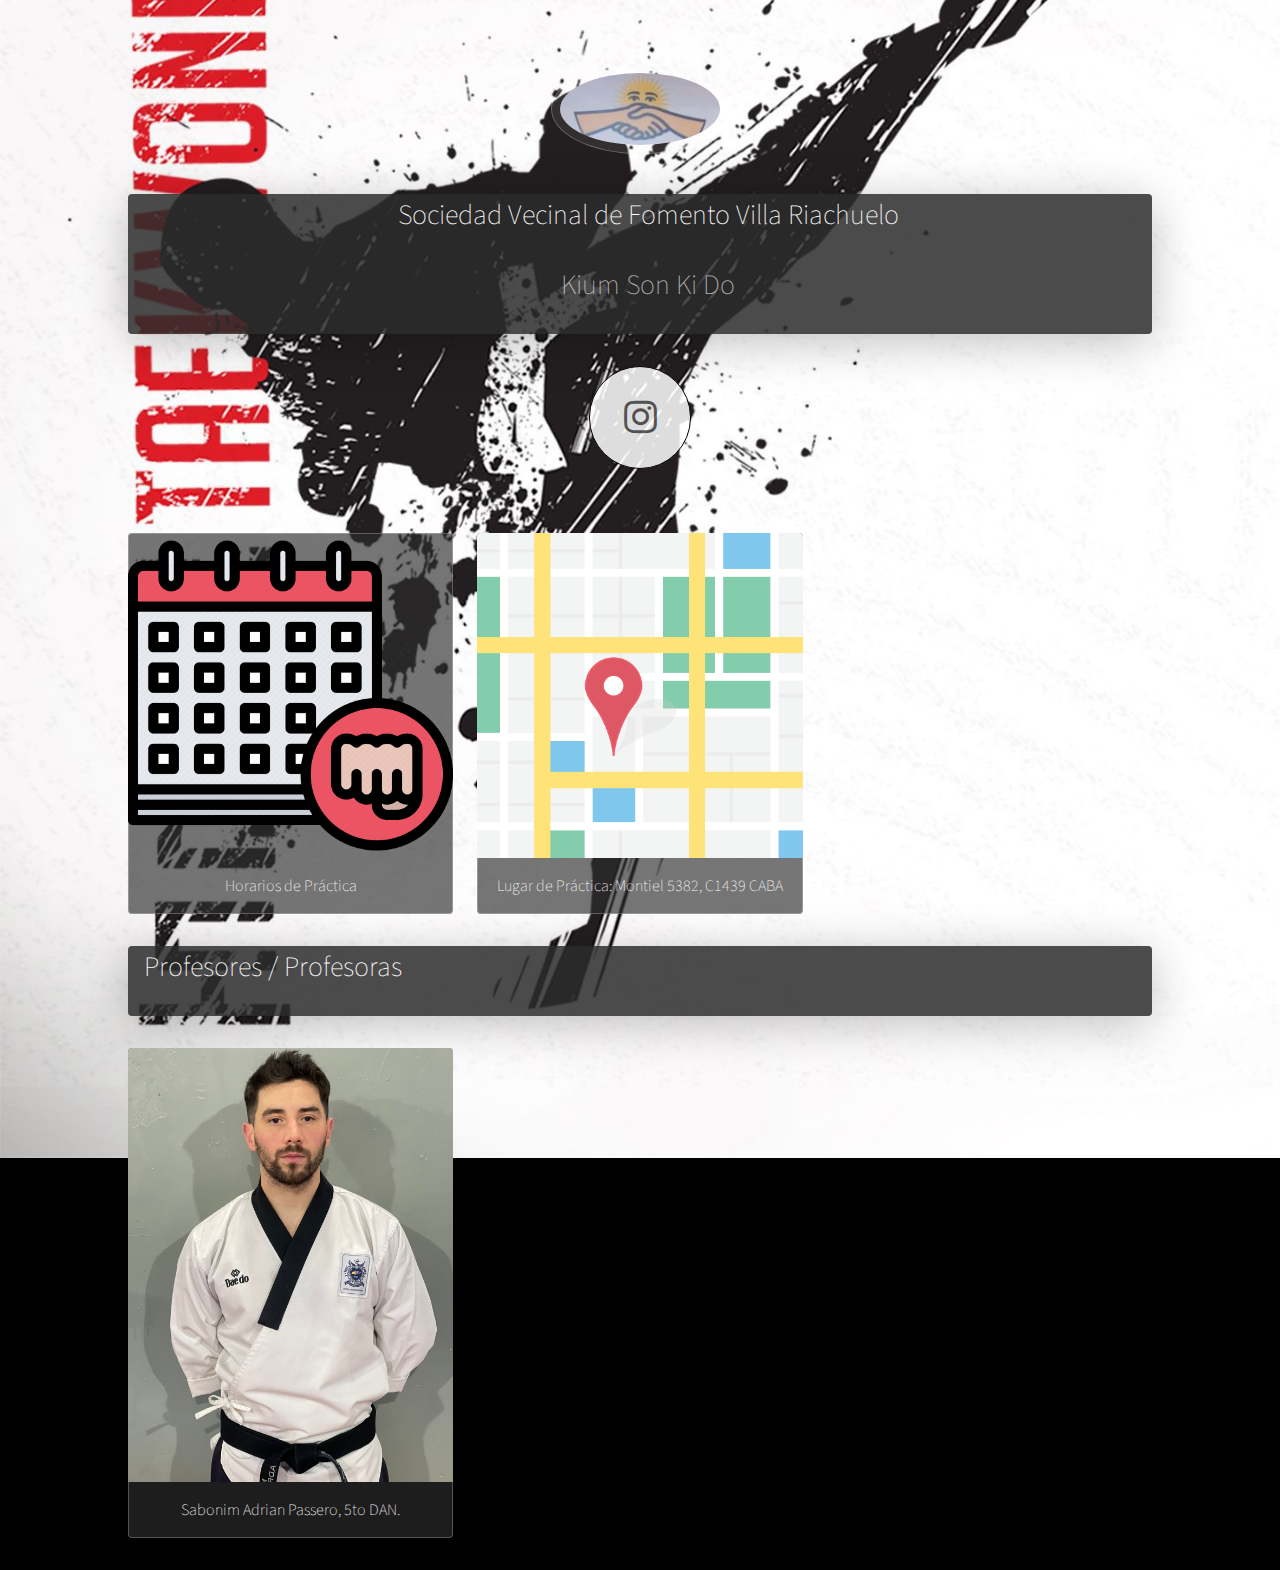
<file: escuelas/escuela_SVFVR.html>
<!DOCTYPE HTML>
<!--
	Visualize by TEMPLATED
	templated.co @templatedco
	Released for free under the Creative Commons Attribution 3.0 license (templated.co/license)
-->
<html>
	<head>
		<title>Asociación Taekwondo Latinoamerica</title>
		<meta charset="utf-8" />
		<meta name="viewport" content="width=device-width, initial-scale=1" />
		<link rel="stylesheet" href="../main.css" />
	</head>

	<body>

		<!-- Wrapper -->
		<div id="wrapper">

			<!-- Header -->
			<header id="header">
				<span class="avatar"><img src="../assets/logos/svfvr.jpg" alt="" /></span>
				<ul class="text_intro">
					<h1> <strong> Sociedad Vecinal de Fomento Villa Riachuelo</strong></h1>
					<h1> Kium Son Ki Do </h1>
					<!-- <h2> Redes Sociales:</h2> -->
				</ul>
				
				<ul class="icons">
					<li><a href="https://www.instagram.com/taekwondowtlugano/" class="icon style2 fa-instagram"><span class="label">Instagram</span></a></li>
					<!-- <li><a href="https://twitter.com/" class="icon style2 fa-twitter"><span class="label">Twitter</span></a></li> -->
				</ul>
			</header>
	
			<section id="main">

				<section class="thumbnails">

					<div>
					
						<a href="../assets/horarios/horarios_SVFVR.jpg">
							<img src="../assets/calendario.png" alt="" />
							<h3> Horarios de Práctica</h3>
						</a>


					</div>
	
					<div>
					
						<a href="https://goo.gl/maps/VnJHTcXbqCtxmky7A">
							<img src="../assets/mapa.png" alt="" />
							<h3> Lugar de Práctica: Montiel 5382, C1439 CABA </h3>
						</a>


					</div>
	

				
			</section>

			<!-- Header -->
			<header id="header3">
				<ul class="text_intro">
					<h1> <strong>Profesores / Profesoras</strong></h1>
				</ul>
			</header>
        
        	<section id="other">
				
				<section class="thumbnails">
					<div>
						<a href="">
							<img src="../assets/Fotos/pasero.jpeg" alt="" />
							<h3>Sabonim Adrian Passero, 5to DAN.</h3>
						</a>
					</div>
					
				</section>


        	</section>       


    	</div>


		<!-- Scripts -->
		<script src="../jquery.min.js"></script>
		<script src="../jquery.poptrox.min.js"></script>
		<script src="../skel.min.js"></script>
		<script src="../main.js"></script>

	</body>
</html>
</file>
<file: main.css>
@charset "UTF-8";
/*@import url(font-awesome.min.css);*/
@import url(fot-awsome-all.css);
@import url("//fonts.googleapis.com/css?family=Source+Sans+Pro:600");

/*
	Visualize by TEMPLATED
	templated.co @templatedco
	Released for free under the Creative Commons Attribution 3.0 license (templated.co/license)
*/

/* Reset */

	.redTextOverride
	{
	color: rgb(200, 0, 0) !important;
	}

	html, body, div, span, applet, object, iframe, h1, h2, h3, h4, h5, h6, p, blockquote, pre, a, abbr, acronym, address, big, cite, code, del, dfn, em, img, ins, kbd, q, s, samp, small, strike, strong, sub, sup, tt, var, b, u, i, center, dl, dt, dd, ol, ul, li, fieldset, form, label, legend, table, caption, tbody, tfoot, thead, tr, th, td, article, aside, canvas, details, embed, figure, figcaption, footer, header, hgroup, menu, nav, output, ruby, section, summary, time, mark, audio, video {
		margin: 0;
		padding: 0;
		border: 0;
		font-size: 100%;
		font: inherit;
		vertical-align: baseline;
	}

	article, aside, details, figcaption, figure, footer, header, hgroup, menu, nav, section {
		display: block;
	}

	body {
		line-height: 1;
	}

	ol, ul {
		list-style: none;
	}

	blockquote, q {
		quotes: none;
	}

	blockquote:before, blockquote:after, q:before, q:after {
		content: '';
		content: none;
	}

	table {
		border-collapse: collapse;
		border-spacing: 0;
	}

	body {
		-webkit-text-size-adjust: none;
	}

/* Box Model */

	*, *:before, *:after {
		-moz-box-sizing: border-box;
		-webkit-box-sizing: border-box;
		box-sizing: border-box;
	}

/* Grid */

	.row {
		border-bottom: solid 1px transparent;
		-moz-box-sizing: border-box;
		-webkit-box-sizing: border-box;
		box-sizing: border-box;
	}

	.row > * {
		float: left;
		-moz-box-sizing: border-box;
		-webkit-box-sizing: border-box;
		box-sizing: border-box;
	}

	.row:after, .row:before {
		content: '';
		display: block;
		clear: both;
		height: 0;
	}

	.row.uniform > * > :first-child {
		margin-top: 0;
	}

	.row.uniform > * > :last-child {
		margin-bottom: 0;
	}

	.row.\30 \25 > * {
		padding: 0 0 0 0em;
	}

	.row.\30 \25 {
		margin: 0 0 -1px 0em;
	}

	.row.uniform.\30 \25 > * {
		padding: 0em 0 0 0em;
	}

	.row.uniform.\30 \25 {
		margin: 0em 0 -1px 0em;
	}

	.row > * {
		padding: 0 0 0 2em;
	}

	.row {
		margin: 0 0 -1px -2em;
	}

	.row.uniform > * {
		padding: 2em 0 0 2em;
	}

	.row.uniform {
		margin: -2em 0 -1px -2em;
	}

	.row.\32 00\25 > * {
		padding: 0 0 0 4em;
	}

	.row.\32 00\25 {
		margin: 0 0 -1px -4em;
	}

	.row.uniform.\32 00\25 > * {
		padding: 4em 0 0 4em;
	}

	.row.uniform.\32 00\25 {
		margin: -4em 0 -1px -4em;
	}

	.row.\31 50\25 > * {
		padding: 0 0 0 3em;
	}

	.row.\31 50\25 {
		margin: 0 0 -1px -3em;
	}

	.row.uniform.\31 50\25 > * {
		padding: 3em 0 0 3em;
	}

	.row.uniform.\31 50\25 {
		margin: -3em 0 -1px -3em;
	}

	.row.\35 0\25 > * {
		padding: 0 0 0 1em;
	}

	.row.\35 0\25 {
		margin: 0 0 -1px -1em;
	}

	.row.uniform.\35 0\25 > * {
		padding: 1em 0 0 1em;
	}

	.row.uniform.\35 0\25 {
		margin: -1em 0 -1px -1em;
	}

	.row.\32 5\25 > * {
		padding: 0 0 0 0.5em;
	}

	.row.\32 5\25 {
		margin: 0 0 -1px -0.5em;
	}

	.row.uniform.\32 5\25 > * {
		padding: 0.5em 0 0 0.5em;
	}

	.row.uniform.\32 5\25 {
		margin: -0.5em 0 -1px -0.5em;
	}

	.\31 2u, .\31 2u\24 {
		width: 100%;
		clear: none;
		margin-left: 0;
	}

	.\31 1u, .\31 1u\24 {
		width: 91.6666666667%;
		clear: none;
		margin-left: 0;
	}

	.\31 0u, .\31 0u\24 {
		width: 83.3333333333%;
		clear: none;
		margin-left: 0;
	}

	.\39 u, .\39 u\24 {
		width: 75%;
		clear: none;
		margin-left: 0;
	}

	.\38 u, .\38 u\24 {
		width: 66.6666666667%;
		clear: none;
		margin-left: 0;
	}

	.\37 u, .\37 u\24 {
		width: 58.3333333333%;
		clear: none;
		margin-left: 0;
	}

	.\36 u, .\36 u\24 {
		width: 50%;
		clear: none;
		margin-left: 0;
	}

	.\35 u, .\35 u\24 {
		width: 41.6666666667%;
		clear: none;
		margin-left: 0;
	}

	.\34 u, .\34 u\24 {
		width: 33.3333333333%;
		clear: none;
		margin-left: 0;
	}

	.\33 u, .\33 u\24 {
		width: 25%;
		clear: none;
		margin-left: 0;
	}

	.\32 u, .\32 u\24 {
		width: 16.6666666667%;
		clear: none;
		margin-left: 0;
	}

	.\31 u, .\31 u\24 {
		width: 8.3333333333%;
		clear: none;
		margin-left: 0;
	}

	.\31 2u\24 + *,
	.\31 1u\24 + *,
	.\31 0u\24 + *,
	.\39 u\24 + *,
	.\38 u\24 + *,
	.\37 u\24 + *,
	.\36 u\24 + *,
	.\35 u\24 + *,
	.\34 u\24 + *,
	.\33 u\24 + *,
	.\32 u\24 + *,
	.\31 u\24 + * {
		clear: left;
	}

	.\-11u {
		margin-left: 91.66667%;
	}

	.\-10u {
		margin-left: 83.33333%;
	}

	.\-9u {
		margin-left: 75%;
	}

	.\-8u {
		margin-left: 66.66667%;
	}

	.\-7u {
		margin-left: 58.33333%;
	}

	.\-6u {
		margin-left: 50%;
	}

	.\-5u {
		margin-left: 41.66667%;
	}

	.\-4u {
		margin-left: 33.33333%;
	}

	.\-3u {
		margin-left: 25%;
	}

	.\-2u {
		margin-left: 16.66667%;
	}

	.\-1u {
		margin-left: 8.33333%;
	}

	@media screen and (max-width: 1680px) {

		.row > * {
			padding: 0 0 0 2em;
		}

		.row {
			margin: 0 0 -1px -2em;
		}

		.row.uniform > * {
			padding: 2em 0 0 2em;
		}

		.row.uniform {
			margin: -2em 0 -1px -2em;
		}

		.row.\32 00\25 > * {
			padding: 0 0 0 4em;
		}

		.row.\32 00\25 {
			margin: 0 0 -1px -4em;
		}

		.row.uniform.\32 00\25 > * {
			padding: 4em 0 0 4em;
		}

		.row.uniform.\32 00\25 {
			margin: -4em 0 -1px -4em;
		}

		.row.\31 50\25 > * {
			padding: 0 0 0 3em;
		}

		.row.\31 50\25 {
			margin: 0 0 -1px -3em;
		}

		.row.uniform.\31 50\25 > * {
			padding: 3em 0 0 3em;
		}

		.row.uniform.\31 50\25 {
			margin: -3em 0 -1px -3em;
		}

		.row.\35 0\25 > * {
			padding: 0 0 0 1em;
		}

		.row.\35 0\25 {
			margin: 0 0 -1px -1em;
		}

		.row.uniform.\35 0\25 > * {
			padding: 1em 0 0 1em;
		}

		.row.uniform.\35 0\25 {
			margin: -1em 0 -1px -1em;
		}

		.row.\32 5\25 > * {
			padding: 0 0 0 0.5em;
		}

		.row.\32 5\25 {
			margin: 0 0 -1px -0.5em;
		}

		.row.uniform.\32 5\25 > * {
			padding: 0.5em 0 0 0.5em;
		}

		.row.uniform.\32 5\25 {
			margin: -0.5em 0 -1px -0.5em;
		}

		.\31 2u\28xlarge\29, .\31 2u\24\28xlarge\29 {
			width: 100%;
			clear: none;
			margin-left: 0;
		}

		.\31 1u\28xlarge\29, .\31 1u\24\28xlarge\29 {
			width: 91.6666666667%;
			clear: none;
			margin-left: 0;
		}

		.\31 0u\28xlarge\29, .\31 0u\24\28xlarge\29 {
			width: 83.3333333333%;
			clear: none;
			margin-left: 0;
		}

		.\39 u\28xlarge\29, .\39 u\24\28xlarge\29 {
			width: 75%;
			clear: none;
			margin-left: 0;
		}

		.\38 u\28xlarge\29, .\38 u\24\28xlarge\29 {
			width: 66.6666666667%;
			clear: none;
			margin-left: 0;
		}

		.\37 u\28xlarge\29, .\37 u\24\28xlarge\29 {
			width: 58.3333333333%;
			clear: none;
			margin-left: 0;
		}

		.\36 u\28xlarge\29, .\36 u\24\28xlarge\29 {
			width: 50%;
			clear: none;
			margin-left: 0;
		}

		.\35 u\28xlarge\29, .\35 u\24\28xlarge\29 {
			width: 41.6666666667%;
			clear: none;
			margin-left: 0;
		}

		.\34 u\28xlarge\29, .\34 u\24\28xlarge\29 {
			width: 33.3333333333%;
			clear: none;
			margin-left: 0;
		}

		.\33 u\28xlarge\29, .\33 u\24\28xlarge\29 {
			width: 25%;
			clear: none;
			margin-left: 0;
		}

		.\32 u\28xlarge\29, .\32 u\24\28xlarge\29 {
			width: 16.6666666667%;
			clear: none;
			margin-left: 0;
		}

		.\31 u\28xlarge\29, .\31 u\24\28xlarge\29 {
			width: 8.3333333333%;
			clear: none;
			margin-left: 0;
		}

		.\31 2u\24\28xlarge\29 + *,
		.\31 1u\24\28xlarge\29 + *,
		.\31 0u\24\28xlarge\29 + *,
		.\39 u\24\28xlarge\29 + *,
		.\38 u\24\28xlarge\29 + *,
		.\37 u\24\28xlarge\29 + *,
		.\36 u\24\28xlarge\29 + *,
		.\35 u\24\28xlarge\29 + *,
		.\34 u\24\28xlarge\29 + *,
		.\33 u\24\28xlarge\29 + *,
		.\32 u\24\28xlarge\29 + *,
		.\31 u\24\28xlarge\29 + * {
			clear: left;
		}

		.\-11u\28xlarge\29 {
			margin-left: 91.66667%;
		}

		.\-10u\28xlarge\29 {
			margin-left: 83.33333%;
		}

		.\-9u\28xlarge\29 {
			margin-left: 75%;
		}

		.\-8u\28xlarge\29 {
			margin-left: 66.66667%;
		}

		.\-7u\28xlarge\29 {
			margin-left: 58.33333%;
		}

		.\-6u\28xlarge\29 {
			margin-left: 50%;
		}

		.\-5u\28xlarge\29 {
			margin-left: 41.66667%;
		}

		.\-4u\28xlarge\29 {
			margin-left: 33.33333%;
		}

		.\-3u\28xlarge\29 {
			margin-left: 25%;
		}

		.\-2u\28xlarge\29 {
			margin-left: 16.66667%;
		}

		.\-1u\28xlarge\29 {
			margin-left: 8.33333%;
		}

	}

	@media screen and (max-width: 1280px) {

		.row > * {
			padding: 0 0 0 2em;
		}

		.row {
			margin: 0 0 -1px -2em;
		}

		.row.uniform > * {
			padding: 2em 0 0 2em;
		}

		.row.uniform {
			margin: -2em 0 -1px -2em;
		}

		.row.\32 00\25 > * {
			padding: 0 0 0 4em;
		}

		.row.\32 00\25 {
			margin: 0 0 -1px -4em;
		}

		.row.uniform.\32 00\25 > * {
			padding: 4em 0 0 4em;
		}

		.row.uniform.\32 00\25 {
			margin: -4em 0 -1px -4em;
		}

		.row.\31 50\25 > * {
			padding: 0 0 0 3em;
		}

		.row.\31 50\25 {
			margin: 0 0 -1px -3em;
		}

		.row.uniform.\31 50\25 > * {
			padding: 3em 0 0 3em;
		}

		.row.uniform.\31 50\25 {
			margin: -3em 0 -1px -3em;
		}

		.row.\35 0\25 > * {
			padding: 0 0 0 1em;
		}

		.row.\35 0\25 {
			margin: 0 0 -1px -1em;
		}

		.row.uniform.\35 0\25 > * {
			padding: 1em 0 0 1em;
		}

		.row.uniform.\35 0\25 {
			margin: -1em 0 -1px -1em;
		}

		.row.\32 5\25 > * {
			padding: 0 0 0 0.5em;
		}

		.row.\32 5\25 {
			margin: 0 0 -1px -0.5em;
		}

		.row.uniform.\32 5\25 > * {
			padding: 0.5em 0 0 0.5em;
		}

		.row.uniform.\32 5\25 {
			margin: -0.5em 0 -1px -0.5em;
		}

		.\31 2u\28large\29, .\31 2u\24\28large\29 {
			width: 100%;
			clear: none;
			margin-left: 0;
		}

		.\31 1u\28large\29, .\31 1u\24\28large\29 {
			width: 91.6666666667%;
			clear: none;
			margin-left: 0;
		}

		.\31 0u\28large\29, .\31 0u\24\28large\29 {
			width: 83.3333333333%;
			clear: none;
			margin-left: 0;
		}

		.\39 u\28large\29, .\39 u\24\28large\29 {
			width: 75%;
			clear: none;
			margin-left: 0;
		}

		.\38 u\28large\29, .\38 u\24\28large\29 {
			width: 66.6666666667%;
			clear: none;
			margin-left: 0;
		}

		.\37 u\28large\29, .\37 u\24\28large\29 {
			width: 58.3333333333%;
			clear: none;
			margin-left: 0;
		}

		.\36 u\28large\29, .\36 u\24\28large\29 {
			width: 50%;
			clear: none;
			margin-left: 0;
		}

		.\35 u\28large\29, .\35 u\24\28large\29 {
			width: 41.6666666667%;
			clear: none;
			margin-left: 0;
		}

		.\34 u\28large\29, .\34 u\24\28large\29 {
			width: 33.3333333333%;
			clear: none;
			margin-left: 0;
		}

		.\33 u\28large\29, .\33 u\24\28large\29 {
			width: 25%;
			clear: none;
			margin-left: 0;
		}

		.\32 u\28large\29, .\32 u\24\28large\29 {
			width: 16.6666666667%;
			clear: none;
			margin-left: 0;
		}

		.\31 u\28large\29, .\31 u\24\28large\29 {
			width: 8.3333333333%;
			clear: none;
			margin-left: 0;
		}

		.\31 2u\24\28large\29 + *,
		.\31 1u\24\28large\29 + *,
		.\31 0u\24\28large\29 + *,
		.\39 u\24\28large\29 + *,
		.\38 u\24\28large\29 + *,
		.\37 u\24\28large\29 + *,
		.\36 u\24\28large\29 + *,
		.\35 u\24\28large\29 + *,
		.\34 u\24\28large\29 + *,
		.\33 u\24\28large\29 + *,
		.\32 u\24\28large\29 + *,
		.\31 u\24\28large\29 + * {
			clear: left;
		}

		.\-11u\28large\29 {
			margin-left: 91.66667%;
		}

		.\-10u\28large\29 {
			margin-left: 83.33333%;
		}

		.\-9u\28large\29 {
			margin-left: 75%;
		}

		.\-8u\28large\29 {
			margin-left: 66.66667%;
		}

		.\-7u\28large\29 {
			margin-left: 58.33333%;
		}

		.\-6u\28large\29 {
			margin-left: 50%;
		}

		.\-5u\28large\29 {
			margin-left: 41.66667%;
		}

		.\-4u\28large\29 {
			margin-left: 33.33333%;
		}

		.\-3u\28large\29 {
			margin-left: 25%;
		}

		.\-2u\28large\29 {
			margin-left: 16.66667%;
		}

		.\-1u\28large\29 {
			margin-left: 8.33333%;
		}

	}

	@media screen and (max-width: 980px) {

		.row > * {
			padding: 0 0 0 2em;
		}

		.row {
			margin: 0 0 -1px -2em;
		}

		.row.uniform > * {
			padding: 2em 0 0 2em;
		}

		.row.uniform {
			margin: -2em 0 -1px -2em;
		}

		.row.\32 00\25 > * {
			padding: 0 0 0 4em;
		}

		.row.\32 00\25 {
			margin: 0 0 -1px -4em;
		}

		.row.uniform.\32 00\25 > * {
			padding: 4em 0 0 4em;
		}

		.row.uniform.\32 00\25 {
			margin: -4em 0 -1px -4em;
		}

		.row.\31 50\25 > * {
			padding: 0 0 0 3em;
		}

		.row.\31 50\25 {
			margin: 0 0 -1px -3em;
		}

		.row.uniform.\31 50\25 > * {
			padding: 3em 0 0 3em;
		}

		.row.uniform.\31 50\25 {
			margin: -3em 0 -1px -3em;
		}

		.row.\35 0\25 > * {
			padding: 0 0 0 1em;
		}

		.row.\35 0\25 {
			margin: 0 0 -1px -1em;
		}

		.row.uniform.\35 0\25 > * {
			padding: 1em 0 0 1em;
		}

		.row.uniform.\35 0\25 {
			margin: -1em 0 -1px -1em;
		}

		.row.\32 5\25 > * {
			padding: 0 0 0 0.5em;
		}

		.row.\32 5\25 {
			margin: 0 0 -1px -0.5em;
		}

		.row.uniform.\32 5\25 > * {
			padding: 0.5em 0 0 0.5em;
		}

		.row.uniform.\32 5\25 {
			margin: -0.5em 0 -1px -0.5em;
		}

		.\31 2u\28medium\29, .\31 2u\24\28medium\29 {
			width: 100%;
			clear: none;
			margin-left: 0;
		}

		.\31 1u\28medium\29, .\31 1u\24\28medium\29 {
			width: 91.6666666667%;
			clear: none;
			margin-left: 0;
		}

		.\31 0u\28medium\29, .\31 0u\24\28medium\29 {
			width: 83.3333333333%;
			clear: none;
			margin-left: 0;
		}

		.\39 u\28medium\29, .\39 u\24\28medium\29 {
			width: 75%;
			clear: none;
			margin-left: 0;
		}

		.\38 u\28medium\29, .\38 u\24\28medium\29 {
			width: 66.6666666667%;
			clear: none;
			margin-left: 0;
		}

		.\37 u\28medium\29, .\37 u\24\28medium\29 {
			width: 58.3333333333%;
			clear: none;
			margin-left: 0;
		}

		.\36 u\28medium\29, .\36 u\24\28medium\29 {
			width: 50%;
			clear: none;
			margin-left: 0;
		}

		.\35 u\28medium\29, .\35 u\24\28medium\29 {
			width: 41.6666666667%;
			clear: none;
			margin-left: 0;
		}

		.\34 u\28medium\29, .\34 u\24\28medium\29 {
			width: 33.3333333333%;
			clear: none;
			margin-left: 0;
		}

		.\33 u\28medium\29, .\33 u\24\28medium\29 {
			width: 25%;
			clear: none;
			margin-left: 0;
		}

		.\32 u\28medium\29, .\32 u\24\28medium\29 {
			width: 16.6666666667%;
			clear: none;
			margin-left: 0;
		}

		.\31 u\28medium\29, .\31 u\24\28medium\29 {
			width: 8.3333333333%;
			clear: none;
			margin-left: 0;
		}

		.\31 2u\24\28medium\29 + *,
		.\31 1u\24\28medium\29 + *,
		.\31 0u\24\28medium\29 + *,
		.\39 u\24\28medium\29 + *,
		.\38 u\24\28medium\29 + *,
		.\37 u\24\28medium\29 + *,
		.\36 u\24\28medium\29 + *,
		.\35 u\24\28medium\29 + *,
		.\34 u\24\28medium\29 + *,
		.\33 u\24\28medium\29 + *,
		.\32 u\24\28medium\29 + *,
		.\31 u\24\28medium\29 + * {
			clear: left;
		}

		.\-11u\28medium\29 {
			margin-left: 91.66667%;
		}

		.\-10u\28medium\29 {
			margin-left: 83.33333%;
		}

		.\-9u\28medium\29 {
			margin-left: 75%;
		}

		.\-8u\28medium\29 {
			margin-left: 66.66667%;
		}

		.\-7u\28medium\29 {
			margin-left: 58.33333%;
		}

		.\-6u\28medium\29 {
			margin-left: 50%;
		}

		.\-5u\28medium\29 {
			margin-left: 41.66667%;
		}

		.\-4u\28medium\29 {
			margin-left: 33.33333%;
		}

		.\-3u\28medium\29 {
			margin-left: 25%;
		}

		.\-2u\28medium\29 {
			margin-left: 16.66667%;
		}

		.\-1u\28medium\29 {
			margin-left: 8.33333%;
		}

	}

	@media screen and (max-width: 736px) {

		.row > * {
			padding: 0 0 0 2em;
		}

		.row {
			margin: 0 0 -1px -2em;
		}

		.row.uniform > * {
			padding: 2em 0 0 2em;
		}

		.row.uniform {
			margin: -2em 0 -1px -2em;
		}

		.row.\32 00\25 > * {
			padding: 0 0 0 4em;
		}

		.row.\32 00\25 {
			margin: 0 0 -1px -4em;
		}

		.row.uniform.\32 00\25 > * {
			padding: 4em 0 0 4em;
		}

		.row.uniform.\32 00\25 {
			margin: -4em 0 -1px -4em;
		}

		.row.\31 50\25 > * {
			padding: 0 0 0 3em;
		}

		.row.\31 50\25 {
			margin: 0 0 -1px -3em;
		}

		.row.uniform.\31 50\25 > * {
			padding: 3em 0 0 3em;
		}

		.row.uniform.\31 50\25 {
			margin: -3em 0 -1px -3em;
		}

		.row.\35 0\25 > * {
			padding: 0 0 0 1em;
		}

		.row.\35 0\25 {
			margin: 0 0 -1px -1em;
		}

		.row.uniform.\35 0\25 > * {
			padding: 1em 0 0 1em;
		}

		.row.uniform.\35 0\25 {
			margin: -1em 0 -1px -1em;
		}

		.row.\32 5\25 > * {
			padding: 0 0 0 0.5em;
		}

		.row.\32 5\25 {
			margin: 0 0 -1px -0.5em;
		}

		.row.uniform.\32 5\25 > * {
			padding: 0.5em 0 0 0.5em;
		}

		.row.uniform.\32 5\25 {
			margin: -0.5em 0 -1px -0.5em;
		}

		.\31 2u\28small\29, .\31 2u\24\28small\29 {
			width: 100%;
			clear: none;
			margin-left: 0;
		}

		.\31 1u\28small\29, .\31 1u\24\28small\29 {
			width: 91.6666666667%;
			clear: none;
			margin-left: 0;
		}

		.\31 0u\28small\29, .\31 0u\24\28small\29 {
			width: 83.3333333333%;
			clear: none;
			margin-left: 0;
		}

		.\39 u\28small\29, .\39 u\24\28small\29 {
			width: 75%;
			clear: none;
			margin-left: 0;
		}

		.\38 u\28small\29, .\38 u\24\28small\29 {
			width: 66.6666666667%;
			clear: none;
			margin-left: 0;
		}

		.\37 u\28small\29, .\37 u\24\28small\29 {
			width: 58.3333333333%;
			clear: none;
			margin-left: 0;
		}

		.\36 u\28small\29, .\36 u\24\28small\29 {
			width: 50%;
			clear: none;
			margin-left: 0;
		}

		.\35 u\28small\29, .\35 u\24\28small\29 {
			width: 41.6666666667%;
			clear: none;
			margin-left: 0;
		}

		.\34 u\28small\29, .\34 u\24\28small\29 {
			width: 33.3333333333%;
			clear: none;
			margin-left: 0;
		}

		.\33 u\28small\29, .\33 u\24\28small\29 {
			width: 25%;
			clear: none;
			margin-left: 0;
		}

		.\32 u\28small\29, .\32 u\24\28small\29 {
			width: 16.6666666667%;
			clear: none;
			margin-left: 0;
		}

		.\31 u\28small\29, .\31 u\24\28small\29 {
			width: 8.3333333333%;
			clear: none;
			margin-left: 0;
		}

		.\31 2u\24\28small\29 + *,
		.\31 1u\24\28small\29 + *,
		.\31 0u\24\28small\29 + *,
		.\39 u\24\28small\29 + *,
		.\38 u\24\28small\29 + *,
		.\37 u\24\28small\29 + *,
		.\36 u\24\28small\29 + *,
		.\35 u\24\28small\29 + *,
		.\34 u\24\28small\29 + *,
		.\33 u\24\28small\29 + *,
		.\32 u\24\28small\29 + *,
		.\31 u\24\28small\29 + * {
			clear: left;
		}

		.\-11u\28small\29 {
			margin-left: 91.66667%;
		}

		.\-10u\28small\29 {
			margin-left: 83.33333%;
		}

		.\-9u\28small\29 {
			margin-left: 75%;
		}

		.\-8u\28small\29 {
			margin-left: 66.66667%;
		}

		.\-7u\28small\29 {
			margin-left: 58.33333%;
		}

		.\-6u\28small\29 {
			margin-left: 50%;
		}

		.\-5u\28small\29 {
			margin-left: 41.66667%;
		}

		.\-4u\28small\29 {
			margin-left: 33.33333%;
		}

		.\-3u\28small\29 {
			margin-left: 25%;
		}

		.\-2u\28small\29 {
			margin-left: 16.66667%;
		}

		.\-1u\28small\29 {
			margin-left: 8.33333%;
		}

	}

	@media screen and (max-width: 480px) {

		.row > * {
			padding: 0 0 0 2em;
		}

		.row {
			margin: 0 0 -1px -2em;
		}

		.row.uniform > * {
			padding: 2em 0 0 2em;
		}

		.row.uniform {
			margin: -2em 0 -1px -2em;
		}

		.row.\32 00\25 > * {
			padding: 0 0 0 4em;
		}

		.row.\32 00\25 {
			margin: 0 0 -1px -4em;
		}

		.row.uniform.\32 00\25 > * {
			padding: 4em 0 0 4em;
		}

		.row.uniform.\32 00\25 {
			margin: -4em 0 -1px -4em;
		}

		.row.\31 50\25 > * {
			padding: 0 0 0 3em;
		}

		.row.\31 50\25 {
			margin: 0 0 -1px -3em;
		}

		.row.uniform.\31 50\25 > * {
			padding: 3em 0 0 3em;
		}

		.row.uniform.\31 50\25 {
			margin: -3em 0 -1px -3em;
		}

		.row.\35 0\25 > * {
			padding: 0 0 0 1em;
		}

		.row.\35 0\25 {
			margin: 0 0 -1px -1em;
		}

		.row.uniform.\35 0\25 > * {
			padding: 1em 0 0 1em;
		}

		.row.uniform.\35 0\25 {
			margin: -1em 0 -1px -1em;
		}

		.row.\32 5\25 > * {
			padding: 0 0 0 0.5em;
		}

		.row.\32 5\25 {
			margin: 0 0 -1px -0.5em;
		}

		.row.uniform.\32 5\25 > * {
			padding: 0.5em 0 0 0.5em;
		}

		.row.uniform.\32 5\25 {
			margin: -0.5em 0 -1px -0.5em;
		}

		.\31 2u\28xsmall\29, .\31 2u\24\28xsmall\29 {
			width: 100%;
			clear: none;
			margin-left: 0;
		}

		.\31 1u\28xsmall\29, .\31 1u\24\28xsmall\29 {
			width: 91.6666666667%;
			clear: none;
			margin-left: 0;
		}

		.\31 0u\28xsmall\29, .\31 0u\24\28xsmall\29 {
			width: 83.3333333333%;
			clear: none;
			margin-left: 0;
		}

		.\39 u\28xsmall\29, .\39 u\24\28xsmall\29 {
			width: 75%;
			clear: none;
			margin-left: 0;
		}

		.\38 u\28xsmall\29, .\38 u\24\28xsmall\29 {
			width: 66.6666666667%;
			clear: none;
			margin-left: 0;
		}

		.\37 u\28xsmall\29, .\37 u\24\28xsmall\29 {
			width: 58.3333333333%;
			clear: none;
			margin-left: 0;
		}

		.\36 u\28xsmall\29, .\36 u\24\28xsmall\29 {
			width: 50%;
			clear: none;
			margin-left: 0;
		}

		.\35 u\28xsmall\29, .\35 u\24\28xsmall\29 {
			width: 41.6666666667%;
			clear: none;
			margin-left: 0;
		}

		.\34 u\28xsmall\29, .\34 u\24\28xsmall\29 {
			width: 33.3333333333%;
			clear: none;
			margin-left: 0;
		}

		.\33 u\28xsmall\29, .\33 u\24\28xsmall\29 {
			width: 25%;
			clear: none;
			margin-left: 0;
		}

		.\32 u\28xsmall\29, .\32 u\24\28xsmall\29 {
			width: 16.6666666667%;
			clear: none;
			margin-left: 0;
		}

		.\31 u\28xsmall\29, .\31 u\24\28xsmall\29 {
			width: 8.3333333333%;
			clear: none;
			margin-left: 0;
		}

		.\31 2u\24\28xsmall\29 + *,
		.\31 1u\24\28xsmall\29 + *,
		.\31 0u\24\28xsmall\29 + *,
		.\39 u\24\28xsmall\29 + *,
		.\38 u\24\28xsmall\29 + *,
		.\37 u\24\28xsmall\29 + *,
		.\36 u\24\28xsmall\29 + *,
		.\35 u\24\28xsmall\29 + *,
		.\34 u\24\28xsmall\29 + *,
		.\33 u\24\28xsmall\29 + *,
		.\32 u\24\28xsmall\29 + *,
		.\31 u\24\28xsmall\29 + * {
			clear: left;
		}

		.\-11u\28xsmall\29 {
			margin-left: 91.66667%;
		}

		.\-10u\28xsmall\29 {
			margin-left: 83.33333%;
		}

		.\-9u\28xsmall\29 {
			margin-left: 75%;
		}

		.\-8u\28xsmall\29 {
			margin-left: 66.66667%;
		}

		.\-7u\28xsmall\29 {
			margin-left: 58.33333%;
		}

		.\-6u\28xsmall\29 {
			margin-left: 50%;
		}

		.\-5u\28xsmall\29 {
			margin-left: 41.66667%;
		}

		.\-4u\28xsmall\29 {
			margin-left: 33.33333%;
		}

		.\-3u\28xsmall\29 {
			margin-left: 25%;
		}

		.\-2u\28xsmall\29 {
			margin-left: 16.66667%;
		}

		.\-1u\28xsmall\29 {
			margin-left: 8.33333%;
		}

	}

/* Basic */

	@-ms-viewport {
		width: device-width;
	}

	body {
		-ms-overflow-style: scrollbar;
	}

	@media screen and (max-width: 480px) {

		html, body {
			min-width: 320px;
		}

	}

	body {
		  background-color: #000;
      background-image: url(./assets/background.jpg);
      /*background-image: url(./assets/back_bone_1_lr.jpg);*/

      /* Image is centered vertically and horizontally at all times */
      background-position: center center;

      /* Image doesn't repeat */
      background-repeat: no-repeat;

      /* Makes the image fixed in the viewpoint so that it doesn't move when 
      the content height is greater than the image height */
      background-attachment: fixed;

      /* This is what makes the background image 
      rescale based on itscontainer's size */
      background-size: cover;
	}

		body.is-loading *, body.is-loading *:before, body.is-loading *:after {
			-moz-animation: none !important;
			-webkit-animation: none !important;
			-ms-animation: none !important;
			animation: none !important;
			-moz-transition: none !important;
			-webkit-transition: none !important;
			-ms-transition: none !important;
			transition: none !important;
		}

/* Type */

	body, input, select, textarea {
		color: rgba(0, 0, 0, 0.65);
		font-family: "Source Sans Pro", Helvetica, sans-serif;
		font-size: 13pt;
		font-weight: 200;
		line-height: 1.65;
	}

		@media screen and (max-width: 1280px) {

			body, input, select, textarea {
				font-size: 12pt;
			}

		}

	a {
		color: inherit;
		text-decoration: none;
		border-bottom: dotted 1px rgba(97, 34, 34, 0.35);
		-moz-transition: border-bottom-color 0.2s ease-in-out, color 0.2s ease-in-out;
		-webkit-transition: border-bottom-color 0.2s ease-in-out, color 0.2s ease-in-out;
		-ms-transition: border-bottom-color 0.2s ease-in-out, color 0.2s ease-in-out;
		transition: border-bottom-color 0.2s ease-in-out, color 0.2s ease-in-out;
	}

		a:hover {
			color: #ff0101;
			border-bottom-color: transparent;
		}

	strong, b {
		color: #ffffff;
		font-weight: 200;
	}

	em, i {
		font-style: italic;
	}

	p {
		margin: 0 0 2em 0;
	}

	h1, h2, h3, h4, h5, h6 {
		color: #ffffff;
		font-weight: 200;
		line-height: 1.5;
		margin: 0 0 1em 0;
	}

		h1 a, h2 a, h3 a, h4 a, h5 a, h6 a {
			color: inherit;
			text-decoration: none;
		}

		@media screen and (max-width: 980px) {

			h1 br, h2 br, h3 br, h4 br, h5 br, h6 br {
				display: none;
			}

		}

	h1 {
		font-size: 1.75em;
	}

		@media screen and (max-width: 980px) {

			h1 {
				font-size: 1.5em;
			}

		}

		@media screen and (max-width: 736px) {

			h1 {
				font-size: 1.25em;
			}

		}

	h2 {
		font-size: 1.35em;
	}

		@media screen and (max-width: 736px) {

			h2 {
				font-size: 1em;
			}

		}

	h3 {
		font-size: 1em;
	}

	h4 {
		font-size: 1em;
	}

	h5 {
		font-size: 0.9em;
	}

	h6 {
		font-size: 0.7em;
	}

	sub {
		font-size: 0.8em;
		position: relative;
		top: 0.5em;
	}

	sup {
		font-size: 0.8em;
		position: relative;
		top: -0.5em;
	}

	blockquote {
		border-left: solid 4px rgba(255, 255, 255, 0.25);
		font-style: italic;
		margin: 0 0 2em 0;
		padding: 0.5em 0 0.5em 2em;
	}

	code {
		background: rgba(255, 255, 255, 0.075);
		border-radius: 4px;
		border: solid 1px rgba(255, 255, 255, 0.25);
		font-family: "Courier New", monospace;
		font-size: 0.9em;
		margin: 0 0.25em;
		padding: 0.25em 0.65em;
	}

	pre {
		-webkit-overflow-scrolling: touch;
		font-family: "Courier New", monospace;
		font-size: 0.9em;
		margin: 0 0 2em 0;
	}

		pre code {
			display: block;
			line-height: 1.75;
			padding: 1em 1.5em;
			overflow-x: auto;
		}

	hr {
		border: 0;
		border-bottom: solid 1px rgba(255, 255, 255, 0.25);
		margin: 2em 0;
	}

		hr.major {
			margin: 3em 0;
		}

	.align-left {
		text-align: left;
	}

	.align-center {
		text-align: center;
	}

	.align-right {
		text-align: right;
	}

/* Section/Article */

	section.special, article.special {
		text-align: center;
	}

	header p {
		color: rgba(255, 255, 255, 0.35);
		position: relative;
		margin: 0 0 1.5em 0;
	}

	header h2 + p {
		font-size: 1.25em;
		margin-top: -1em;
	}

	header h3 + p {
		font-size: 1.1em;
		margin-top: -0.8em;
	}

	header h4 + p,
	header h5 + p,
	header h6 + p {
		font-size: 0.9em;
		margin-top: -0.6em;
	}

/* Form */

	form {
		margin: 0 0 2em 0;
	}

	label {
		color: #ffffff;
		display: block;
		font-size: 0.9em;
		font-weight: 200;
		margin: 0 0 1em 0;
	}

	input[type="text"],
	input[type="password"],
	input[type="email"],
	input[type="tel"],
	select,
	textarea {
		-moz-appearance: none;
		-webkit-appearance: none;
		-ms-appearance: none;
		appearance: none;
		background: rgba(255, 255, 255, 0.075);
		border-radius: 4px;
		border: none;
		border: solid 1px rgba(255, 255, 255, 0.25);
		color: inherit;
		display: block;
		outline: 0;
		padding: 0 1em;
		text-decoration: none;
		width: 100%;
	}

		input[type="text"]:invalid,
		input[type="password"]:invalid,
		input[type="email"]:invalid,
		input[type="tel"]:invalid,
		select:invalid,
		textarea:invalid {
			box-shadow: none;
		}

		input[type="text"]:focus,
		input[type="password"]:focus,
		input[type="email"]:focus,
		input[type="tel"]:focus,
		select:focus,
		textarea:focus {
			border-color: #FF6382;
			box-shadow: 0 0 0 1px #FF6382;
		}

	.select-wrapper {
		text-decoration: none;
		display: block;
		position: relative;
	}

		.select-wrapper:before {
			content: "";
			-moz-osx-font-smoothing: grayscale;
			-webkit-font-smoothing: antialiased;
			font-family: FontAwesome;
			font-style: normal;
			font-weight: normal;
			text-transform: none !important;
		}

		.select-wrapper:before {
			color: rgba(255, 255, 255, 0.25);
			display: block;
			height: 2.75em;
			line-height: 2.75em;
			pointer-events: none;
			position: absolute;
			right: 0;
			text-align: center;
			top: 0;
			width: 2.75em;
		}

		.select-wrapper select::-ms-expand {
			display: none;
		}

	input[type="text"],
	input[type="password"],
	input[type="email"],
	select {
		height: 2.75em;
	}

	textarea {
		padding: 0.75em 1em;
	}

	input[type="checkbox"],
	input[type="radio"] {
		-moz-appearance: none;
		-webkit-appearance: none;
		-ms-appearance: none;
		appearance: none;
		display: block;
		float: left;
		margin-right: -2em;
		opacity: 0;
		width: 1em;
		z-index: -1;
	}

		input[type="checkbox"] + label,
		input[type="radio"] + label {
			text-decoration: none;
			color: rgba(255, 255, 255, 0.65);
			cursor: pointer;
			display: inline-block;
			font-size: 1em;
			font-weight: 200;
			padding-left: 2.4em;
			padding-right: 0.75em;
			position: relative;
		}

			input[type="checkbox"] + label:before,
			input[type="radio"] + label:before {
				-moz-osx-font-smoothing: grayscale;
				-webkit-font-smoothing: antialiased;
				font-family: FontAwesome;
				font-style: normal;
				font-weight: normal;
				text-transform: none !important;
			}

			input[type="checkbox"] + label:before,
			input[type="radio"] + label:before {
				background: rgba(255, 255, 255, 0.075);
				border-radius: 4px;
				border: solid 1px rgba(255, 255, 255, 0.25);
				content: '';
				display: inline-block;
				height: 1.65em;
				left: 0;
				line-height: 1.58125em;
				position: absolute;
				text-align: center;
				top: 0;
				width: 1.65em;
			}

		input[type="checkbox"]:checked + label:before,
		input[type="radio"]:checked + label:before {
			background: #FF6382;
			border-color: #FF6382;
			color: #ffffff;
			content: '\f00c';
		}

		input[type="checkbox"]:focus + label:before,
		input[type="radio"]:focus + label:before {
			border-color: #FF6382;
			box-shadow: 0 0 0 1px #FF6382;
		}

	input[type="checkbox"] + label:before {
		border-radius: 4px;
	}

	input[type="radio"] + label:before {
		border-radius: 100%;
	}

	::-webkit-input-placeholder {
		color: rgba(255, 255, 255, 0.35) !important;
		opacity: 1.0;
	}

	:-moz-placeholder {
		color: rgba(255, 255, 255, 0.35) !important;
		opacity: 1.0;
	}

	::-moz-placeholder {
		color: rgba(255, 255, 255, 0.35) !important;
		opacity: 1.0;
	}

	:-ms-input-placeholder {
		color: rgba(255, 255, 255, 0.35) !important;
		opacity: 1.0;
	}

	.formerize-placeholder {
		color: rgba(255, 255, 255, 0.35) !important;
		opacity: 1.0;
	}

/* Box */

	.box {
		border-radius: 4px;
		border: solid 1px rgba(255, 255, 255, 0.25);
		margin-bottom: 2em;
		padding: 1.5em;
	}

		.box > :last-child,
		.box > :last-child > :last-child,
		.box > :last-child > :last-child > :last-child {
			margin-bottom: 0;
		}

		.box.alt {
			border: 0;
			border-radius: 0;
			padding: 0;
		}

/* Icon */

	.icon {
		text-decoration: none;
		border-bottom: none;
		position: relative;
	}

		.icon:before {
			-moz-osx-font-smoothing: grayscale;
			-webkit-font-smoothing: antialiased;
			font-family: "Font Awesome 5 Brands";
			font-style: normal;
			font-weight: normal;
			text-transform: none !important;
		}

		.icon > .label {
			display: none;
		}

		.icon.style2 {
			-moz-transition: all 0.2s ease;
			-webkit-transition: all 0.2s ease;
			-ms-transition: all 0.2s ease;
			transition: all 0.2s ease;
			border-radius: 100%;
			display: inline-block;
			padding: 0.5em;
			border: solid 1px rgb(0, 0, 0);
			background-color: rgba(255, 255, 255, 0.85);
		}

			.icon.style2:before {
				display: block;
				width: 2.25em;
				height: 2.25em;
				line-height: 2.25em;
				font-size: 2.35em;
			}

			.icon.style2:hover {
				background-color: rgba(255, 255, 255, 0.25);
				border: solid 1px rgb(255, 0, 0);
			}

			@media screen and (max-width: 736px) {

				.icon.style2:before {
					font-size: 1em;
				}

			}

/* Image */

	.image {
		border-radius: 4px;
		border: 0;
		display: inline-block;
		position: relative;
	}

		.image img {
			border-radius: 4px;
			display: block;
		}

		.image.left, .image.right {
			max-width: 40%;
		}

			.image.left img, .image.right img {
				width: 100%;
			}

		.image.left {
			float: left;
			padding: 0 1.5em 1em 0;
			top: 0.25em;
		}

		.image.right {
			float: right;
			padding: 0 0 1em 1.5em;
			top: 0.25em;
		}

		.image.fit {
			display: block;
			margin: 0 0 2em 0;
			width: 100%;
		}

			.image.fit img {
				width: 100%;
			}

		.image.main {
			display: block;
			margin: 0 0 3em 0;
			width: 100%;
		}

			.image.main img {
				width: 100%;
			}

/* List */

	ol {
		list-style: decimal;
		margin: 0 0 2em 0;
		padding-left: 1.25em;
	}

		ol li {
			padding-left: 0.25em;
		}

	ul {
		list-style: disc;
		margin: 0 0 2em 0;
		padding-left: 1em;
	}

		ul li {
			padding-left: 0.5em;
		}

		ul.alt {
			list-style: none;
			padding-left: 0;
		}

			ul.alt li {
				border-top: solid 1px rgba(255, 255, 255, 0.25);
				padding: 0.5em 0;
			}

				ul.alt li:first-child {
					border-top: 0;
					padding-top: 0;
				}

		ul.icons {
			cursor: default;
			list-style: none;
			padding-left: 0;
		}

			ul.icons li {
				display: inline-block;
				padding: 0 1em 0 0;
			}

				ul.icons li:last-child {
					padding-right: 0;
				}

		ul.actions {
			cursor: default;
			list-style: none;
			padding-left: 0;
		}

			ul.actions li {
				display: inline-block;
				padding: 0 1em 0 0;
				vertical-align: middle;
			}

				ul.actions li:last-child {
					padding-right: 0;
				}

			ul.actions.small li {
				padding: 0 0.5em 0 0;
			}

			ul.actions.vertical li {
				display: block;
				padding: 1em 0 0 0;
			}

				ul.actions.vertical li:first-child {
					padding-top: 0;
				}

				ul.actions.vertical li > * {
					margin-bottom: 0;
				}

			ul.actions.vertical.small li {
				padding: 0.5em 0 0 0;
			}

				ul.actions.vertical.small li:first-child {
					padding-top: 0;
				}

			ul.actions.fit {
				display: table;
				margin-left: -1em;
				padding: 0;
				table-layout: fixed;
				width: calc(100% + 1em);
			}

				ul.actions.fit li {
					display: table-cell;
					padding: 0 0 0 1em;
				}

					ul.actions.fit li > * {
						margin-bottom: 0;
					}

				ul.actions.fit.small {
					margin-left: -0.5em;
					width: calc(100% + 0.5em);
				}

					ul.actions.fit.small li {
						padding: 0 0 0 0.5em;
					}

			@media screen and (max-width: 480px) {

				ul.actions {
					margin: 0 0 2em 0;
				}

					ul.actions li {
						padding: 1em 0 0 0;
						display: block;
						text-align: center;
						width: 100%;
					}

						ul.actions li:first-child {
							padding-top: 0;
						}

						ul.actions li > * {
							width: 100%;
							margin: 0 !important;
						}

							ul.actions li > *.icon:before {
								margin-left: -2em;
							}

					ul.actions.small li {
						padding: 0.5em 0 0 0;
					}

						ul.actions.small li:first-child {
							padding-top: 0;
						}

			}

	dl {
		margin: 0 0 2em 0;
	}

		dl dt {
			display: block;
			font-weight: 200;
			margin: 0 0 1em 0;
		}

		dl dd {
			margin-left: 2em;
		}

/* Table */

	.table-wrapper {
		-webkit-overflow-scrolling: touch;
		overflow-x: auto;
	}

	table {
		margin: 0 0 2em 0;
		width: 100%;
	}

		table tbody tr {
			border: solid 1px rgba(255, 255, 255, 0.25);
			border-left: 0;
			border-right: 0;
		}

			table tbody tr:nth-child(2n + 1) {
				background-color: rgba(255, 255, 255, 0.075);
			}

		table td {
			padding: 0.75em 0.75em;
		}

		table th {
			color: #ffffff;
			font-size: 0.9em;
			font-weight: 200;
			padding: 0 0.75em 0.75em 0.75em;
			text-align: left;
		}

		table thead {
			border-bottom: solid 2px rgba(255, 255, 255, 0.25);
		}

		table tfoot {
			border-top: solid 2px rgba(255, 255, 255, 0.25);
		}

		table.alt {
			border-collapse: separate;
		}

			table.alt tbody tr td {
				border: solid 1px rgba(255, 255, 255, 0.25);
				border-left-width: 0;
				border-top-width: 0;
			}

				table.alt tbody tr td:first-child {
					border-left-width: 1px;
				}

			table.alt tbody tr:first-child td {
				border-top-width: 1px;
			}

			table.alt thead {
				border-bottom: 0;
			}

			table.alt tfoot {
				border-top: 0;
			}

/* Button */

	input[type="submit"],
	input[type="reset"],
	input[type="button"],
	button,
	.button {
		-moz-appearance: none;
		-webkit-appearance: none;
		-ms-appearance: none;
		appearance: none;
		-moz-transition: background-color 0.2s ease-in-out, color 0.2s ease-in-out;
		-webkit-transition: background-color 0.2s ease-in-out, color 0.2s ease-in-out;
		-ms-transition: background-color 0.2s ease-in-out, color 0.2s ease-in-out;
		transition: background-color 0.2s ease-in-out, color 0.2s ease-in-out;
		background-color: #FF6382;
		border-radius: 4px;
		border: 0;
		color: !important;
		cursor: pointer;
		display: inline-block;
		font-weight: 200;
		height: 2.85em;
		line-height: 2.95em;
		padding: 0 1.5em;
		text-align: center;
		text-decoration: none;
		white-space: nowrap;
	}

		input[type="submit"]:hover,
		input[type="reset"]:hover,
		input[type="button"]:hover,
		button:hover,
		.button:hover {
			background-color: #ff7c96;
		}

		input[type="submit"]:active,
		input[type="reset"]:active,
		input[type="button"]:active,
		button:active,
		.button:active {
			background-color: #ff496e;
		}

		input[type="submit"].icon,
		input[type="reset"].icon,
		input[type="button"].icon,
		button.icon,
		.button.icon {
			padding-left: 1.35em;
		}

			input[type="submit"].icon:before,
			input[type="reset"].icon:before,
			input[type="button"].icon:before,
			button.icon:before,
			.button.icon:before {
				margin-right: 0.5em;
			}

		input[type="submit"].fit,
		input[type="reset"].fit,
		input[type="button"].fit,
		button.fit,
		.button.fit {
			display: block;
			margin: 0 0 1em 0;
			width: 100%;
		}

		input[type="submit"].small,
		input[type="reset"].small,
		input[type="button"].small,
		button.small,
		.button.small {
			font-size: 0.8em;
		}

		input[type="submit"].big,
		input[type="reset"].big,
		input[type="button"].big,
		button.big,
		.button.big {
			font-size: 1.35em;
		}

		input[type="submit"].alt,
		input[type="reset"].alt,
		input[type="button"].alt,
		button.alt,
		.button.alt {
			background-color: transparent;
			box-shadow: inset 0 0 0 2px rgba(255, 255, 255, 0.25);
			color: #ffffff !important;
		}

			input[type="submit"].alt:hover,
			input[type="reset"].alt:hover,
			input[type="button"].alt:hover,
			button.alt:hover,
			.button.alt:hover {
				background-color: rgba(255, 255, 255, 0.075);
			}

			input[type="submit"].alt:active,
			input[type="reset"].alt:active,
			input[type="button"].alt:active,
			button.alt:active,
			.button.alt:active {
				background-color: rgba(255, 0, 0, 0.2);
			}

			input[type="submit"].alt.icon:before,
			input[type="reset"].alt.icon:before,
			input[type="button"].alt.icon:before,
			button.alt.icon:before,
			.button.alt.icon:before {
				color: rgba(255, 0, 0, 0.35);
			}

		input[type="submit"].special,
		input[type="reset"].special,
		input[type="button"].special,
		button.special,
		.button.special {
			background-color: #FF6382;
			color: !important;
		}

			input[type="submit"].special:hover,
			input[type="reset"].special:hover,
			input[type="button"].special:hover,
			button.special:hover,
			.button.special:hover {
				background-color: #ff7c96;
			}

			input[type="submit"].special:active,
			input[type="reset"].special:active,
			input[type="button"].special:active,
			button.special:active,
			.button.special:active {
				background-color: #ff496e;
			}

		input[type="submit"].disabled, input[type="submit"]:disabled,
		input[type="reset"].disabled,
		input[type="reset"]:disabled,
		input[type="button"].disabled,
		input[type="button"]:disabled,
		button.disabled,
		button:disabled,
		.button.disabled,
		.button:disabled {
			background-color: rgba(255, 255, 255, 0.65) !important;
			box-shadow: inset 0 -0.15em 0 0 rgba(0, 0, 0, 0.15);
			color: #000 !important;
			cursor: default;
			opacity: 0.25;
		}

		@media screen and (max-width: 480px) {

			input[type="submit"],
			input[type="reset"],
			input[type="button"],
			button,
			.button {
				padding: 0;
			}

		}







/* Thumbnails */

	.thumbnails {
		display: -moz-flex;
		display: -webkit-flex;
		display: -ms-flex;
		display: flex;
		-moz-flex-direction: row;
		-webkit-flex-direction: row;
		-ms-flex-direction: row;
		flex-direction: row;
		position: relative;
		margin: 0 0 2em -2em;
	}

		.thumbnails a {
			-moz-transition: all 0.2s ease;
			-webkit-transition: all 0.2s ease;
			-ms-transition: all 0.2s ease;
			transition: all 0.2s ease;
			border-bottom: none;
			display: block;
			width: 100%;
			margin: 0 0 2em 0;
			text-align: center;
			border-radius: 4px;
			box-shadow: inset 0 0 0 1px rgba(255, 255, 255, 0.25);
			background-color: rgba(44, 44, 44, 0.65);
			cursor: pointer;
			outline: 0;
			overflow: hidden;
		}

			.thumbnails a img {
				display: block;
				width: 100%;
				border-top-left-radius: 4px;
				border-top-right-radius: 4px;
			}

			.thumbnails a h3 {
				margin: 1em;
			}

			.thumbnails a:hover {
				background-color: rgba(0, 0, 0, 0.75);
				box-shadow: inset 0 0 0 1px rgba(0, 0, 0, 0.75), 0 0 0.5em 0 #FF6382;
			}

		.thumbnails > div {
			display: -moz-flex;
			display: -webkit-flex;
			display: -ms-flex;
			display: flex;
			-moz-flex-direction: column;
			-webkit-flex-direction: column;
			-ms-flex-direction: column;
			flex-direction: column;
			width: calc(100% / 3);
			padding-left: 2em;
		}

			.thumbnails > div > :last-child {
				margin-bottom: 0;
			}

		@media screen and (max-width: 1280px) {

			.thumbnails {
				margin: 0 0 2em -1.5em;
			}

				.thumbnails a {
					margin: 0 0 1.5em 0;
				}

				.thumbnails > div {
					padding-left: 1.5em;
				}

		}

		@media screen and (max-width: 980px) {

			.thumbnails h3 {
				font-size: 0.8em;
			}

		}

		@media screen and (max-width: 480px) {

			.thumbnails {
				display: block;
			}

				.thumbnails a {
					margin: 0 0 2em 0 !important;
				}

				.thumbnails > div {
					display: block;
					width: 100%;
				}

					.thumbnails > div:last-child > :last-child {
						margin-bottom: 0 !important;
					}

				.thumbnails h3 {
					font-size: 1em;
				}

		}


/* text_intro */

	.text_intro {
		-moz-box-sizing: content-box;
		-webkit-box-sizing: content-box;
		-ms-box-sizing: content-box;
		box-sizing: content-box;
		background: rgba(44, 44, 44, 0.85);
		box-shadow: 0 0.5em 3em 0 rgba(0, 0, 0, 0.25);
		border-radius: 4px;
		overflow: hidden;
	}


/* Poptrox */

	.poptrox-popup {
		-moz-box-sizing: content-box;
		-webkit-box-sizing: content-box;
		-ms-box-sizing: content-box;
		box-sizing: content-box;
		background: rgba(255, 255, 255, 0.25);
		box-shadow: 0 0.5em 3em 0 rgba(0, 0, 0, 0.25);
		border-radius: 4px;
		overflow: hidden;
	}

		.poptrox-popup .closer {
			-moz-transition: opacity 0.2s ease-in-out;
			-webkit-transition: opacity 0.2s ease-in-out;
			-ms-transition: opacity 0.2s ease-in-out;
			transition: opacity 0.2s ease-in-out;
			text-decoration: none;
			position: absolute;
			top: 1em;
			right: 1em;
			z-index: 2;
			-webkit-tap-highlight-color: rgba(255, 255, 255, 0);
			white-space: nowrap;
			text-indent: 2.5em;
			overflow: hidden;
			width: 2.5em;
			height: 2.5em;
			display: block;
		}

			.poptrox-popup .closer:before {
				content: "";
				-moz-osx-font-smoothing: grayscale;
				-webkit-font-smoothing: antialiased;
				font-family: FontAwesome;
				font-style: normal;
				font-weight: normal;
				text-transform: none !important;
			}

			.poptrox-popup .closer:before {
				display: block;
				position: relative;
				text-indent: 0;
				border-radius: 100%;
				box-shadow: inset 0 0 0 1px #ffffff;
				color: #ffffff !important;
				width: 2.5em;
				height: 2.5em;
				line-height: 2.5em;
			}

		.poptrox-popup:hover .closer {
			opacity: 0.5;
		}

			.poptrox-popup:hover .closer:hover {
				opacity: 1.0;
			}

/* Wrapper */

	#wrapper {
		max-width: 68em;
		width: 100%;
		margin: 0 auto;
		padding: 0 2em;
		opacity: 1;
		filter: none;
		-moz-transition: opacity 1s ease, -moz-filter 1s ease;
		-webkit-transition: opacity 1s ease, -webkit-filter 1s ease;
		-ms-transition: opacity 1s ease, -ms-filter 1s ease;
		transition: opacity 1s ease, filter 1s ease;
	}

	body.is-loading #wrapper {
		opacity: 0;
		-moz-filter: blur(1px);
		-webkit-filter: blur(1px);
		-ms-filter: blur(1px);
		filter: blur(1px);
	}

	body.is-covered #wrapper {
		-moz-filter: blur(3px);
		-webkit-filter: blur(3px);
		-ms-filter: blur(3px);
		filter: blur(3px);
	}

/* Header */

	#header {
		text-align: center;
		padding: 6em 0 4em 0;
	}

		#header h1 {
			color: rgba(255, 255, 255, 0.65);
		}

		#header .avatar {
			border-radius: 100%;
			display: inline-block;
			margin: 0 0 2em 0;
			padding: 0.5em;
			border: solid 1px rgba(255, 255, 255, 0.25);
			background-color: rgba(255, 255, 255, 0.075);
		}

			#header .avatar img {
				border-radius: 100%;
				display: block;
				width: 10em;
			}

		@media screen and (max-width: 1280px) {

			#header {
				padding: 4em 0 2em 0;
			}

		}

/* Footer */

	#footer {
		text-align: center;
		padding: 4em 0 4em 0;
	}

		#footer:before {
			content: '';
			border-top: solid 1px rgba(255, 255, 255, 0.25);
			width: 10em;
			display: block;
			margin: 0 auto 3em auto;
		}

		@media screen and (max-width: 1280px) {

			#footer {
				padding: 2em 0 2em 0;
			}

		}
</file>
